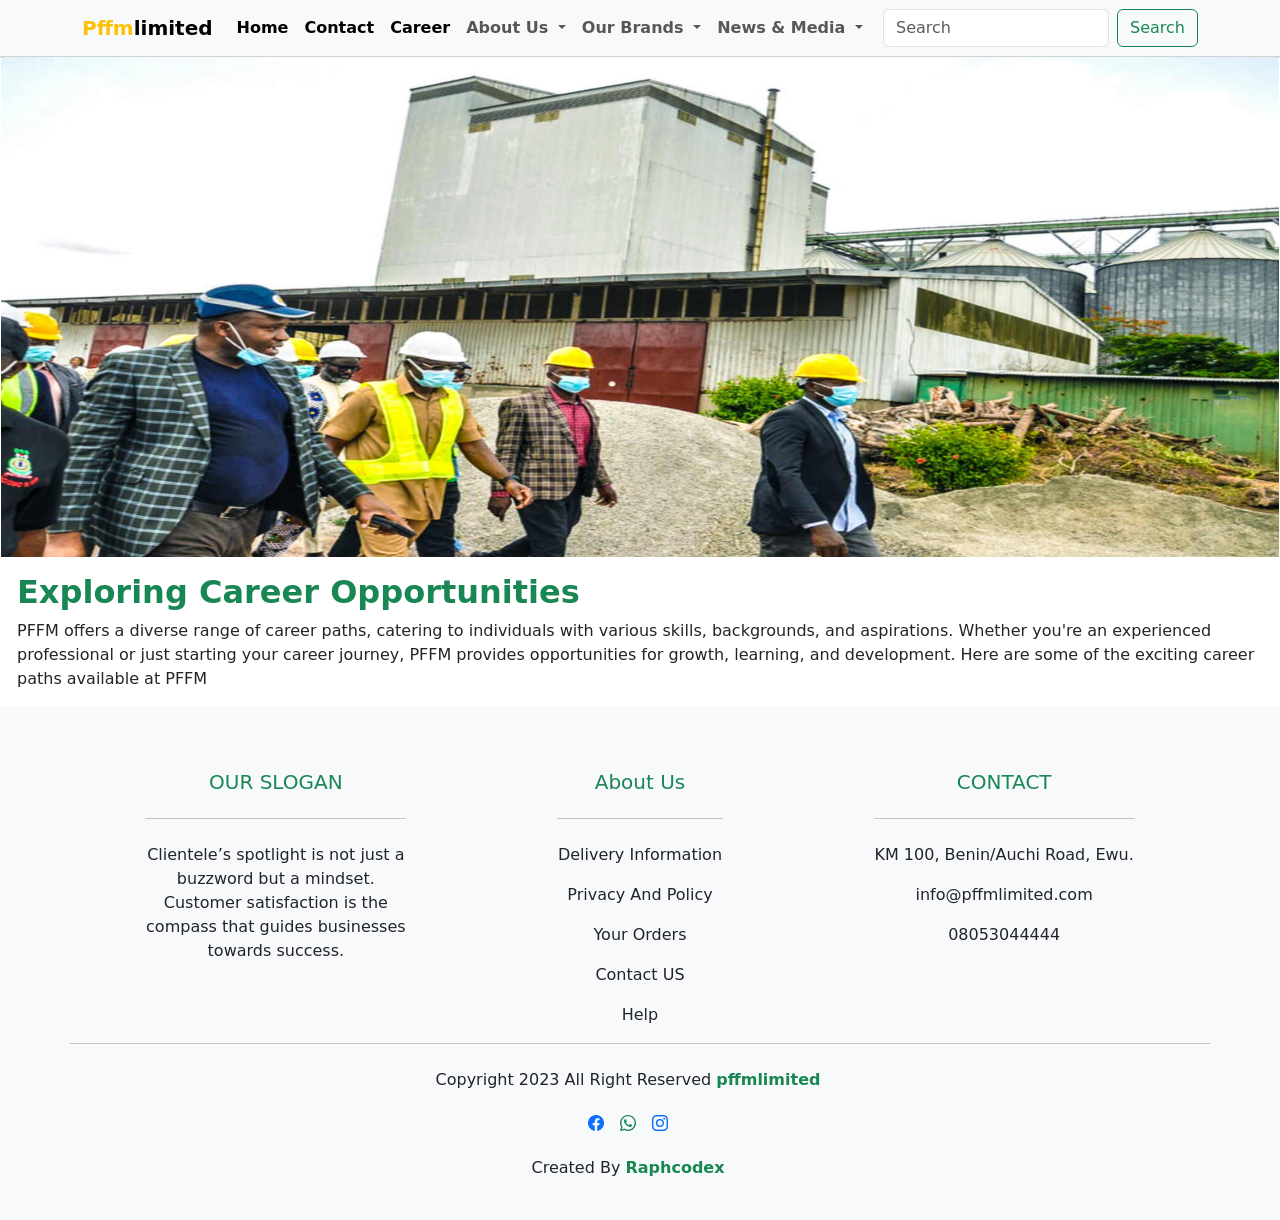
<file: career.html>
<!DOCTYPE html>
<html lang="en">
<head>
    <meta charset="UTF-8">
    <meta name="viewport" content="width=device-width, initial-scale=1.0">
    <meta name="Pfflimited" content="index, follow">
    <title>pffmlimited</title>

    <link rel="stylesheet" href="https://cdn.jsdelivr.net/npm/bootstrap-icons@1.10.5/font/bootstrap-icons.css">

    <link href="https://cdn.jsdelivr.net/npm/bootstrap@5.3.1/dist/css/bootstrap.min.css" rel="stylesheet" >
    <link rel="shortcut icon" href="images/PFFM PNG FILE.png">


    <link rel="stylesheet" href="style.css">
</head>
<body>

  <div id="overlay"></div>

   <!-- Cookie Consent Modal -->
   <div id="cookieConsentModal" class="modal fade" tabindex="-1">
    <div class="modal-dialog modal-dialog-centered">
      <div class="modal-content">
        <div class="modal-header">
          <h5 class="modal-title">Cookie Consent</h5>
          <button type="button" class="btn-close" data-bs-dismiss="modal" aria-label="Close"></button>
        </div>
        <div class="modal-body">
          By clicking “Accept All Cookies”, you agree to the storing of cookies on your device to enhance site navigation, analyse site usage, and assist in our marketing efforts.
        </div>
        <div class="modal-footer">
          <button type="button" class="btn btn-primary" id="acceptCookies">Accept All Cookies</button>
        </div>
      </div>
    </div>
  </div>


  <nav class="navbar navbar-expand-lg bg-body-tertiary" >
    <div class="container ">
      <a class="navbar-brand fw-bold fs-oswald" href="#"> <span class="text-warning">Pffm</span>limited</a>
      <button class="navbar-toggler" type="button" data-bs-toggle="collapse" data-bs-target="#navbarSupportedContent" aria-controls="navbarSupportedContent" aria-expanded="false" aria-label="Toggle navigation">
        <span class="navbar-toggler-icon"></span>
      </button>
      <div class="collapse navbar-collapse" id="navbarSupportedContent">
        <ul class="navbar-nav me-auto mb-2 mb-lg-0">
          <li class="nav-item">
            <a class="nav-link active fw-bold" aria-current="page" href="index.html">Home</a>
          </li>

          <li class="nav-item">
            <a class="nav-link active fw-bold" aria-current="page" href="contact.html">Contact</a>
          </li>

          <li class="nav-item">
            <a class="nav-link active fw-bold" aria-current="page" href="career.html">Career</a>
          </li>
        
          <li class="nav-item dropdown">
            <a class="nav-link dropdown-toggle fw-bold" href="#" role="button" data-bs-toggle="dropdown" aria-expanded="false">
            About Us
            </a>
            <ul class="dropdown-menu ">
              <li><a class="dropdown-item fw-bold" href="ov.html" >Our Vision And Mission</a></li>
            <!--  <li><a class="dropdown-item fw-bold" href="#" onclick="showComingSoon()">Our Values</a></li> -->

              <!--<li><a class="dropdown-item fw-bold" href="#" onclick="showComingSoon()">Leadership Team</a></li>-->

         
             
           
            </ul>
          </li>

          <li class="nav-item dropdown">
            <a class="nav-link dropdown-toggle fw-bold" href="#" role="button" data-bs-toggle="dropdown" aria-expanded="false">
            Our Brands
            </a>
            <ul class="dropdown-menu ">
              <li><a class="dropdown-item fw-bold" href="guineafeed.html">Guinea Feed</a></li>
              <li><a class="dropdown-item fw-bold" href="guineagold.html">Guinea Gold</a></li>
             
           <!--   <li><a class="dropdown-item fw-bold" href="#" onclick="showComingSoon()">Aqua Feed</a></li> -->
            </ul>
          </li>
         
          <li class="nav-item dropdown">
            <a class="nav-link dropdown-toggle fw-bold" href="#" role="button" data-bs-toggle="dropdown" aria-expanded="false">
            News & Media
            </a>
            <ul class="dropdown-menu">
              <li><a class="dropdown-item fw-bold" href="latestnews.html">Latest News</a></li>
             <!-- <li><a class="dropdown-item fw-bold" href="#">Event Gallery</a></li>-->
             
             
            </ul>
          </li>
         
         
        </ul>
         <!--Another
        <form class="d-flex" role="search">
          <input class="form-control me-2" type="search" placeholder="Search" aria-label="Search">
          <button class="btn btn-outline-success" type="submit">Search</button>
        </form>
          form-->

         <form class="d-flex" role="search" method="GET" action="search.php">
          <input class="form-control me-2" type="search" name="query" placeholder="Search" aria-label="Search">
          <button class="btn btn-outline-success" type="submit">Search</button>
      </form>
      


      </div>
    </div>
  </nav>


      <!--slideshow-->

     

    <section id="about" class="about section-padding">
        <div class="fluid" style="height: 650px;">
            <div class="card mb-3" style="height: 00px;">
                <img src="images/lm/jpeg-optimizer_NEW FEED 18.jpg" class="card-img-top " alt="..." style="height: 500px;">
                <div class="card-body">
                    <h2 class="card-title text-success fw-bold fs-oswald">Exploring Career Opportunities</h2>
                    <p class="card-text">PFFM offers a diverse range of career paths, catering to individuals with various skills, backgrounds, and aspirations. Whether you're an experienced professional or just starting your career journey, PFFM provides opportunities for growth, learning, and development. Here are some of the exciting career paths available at PFFM</p>
                  
                  </div>
              </div>
         
        </div>
      
       
      </section>


    





<!--services section-->






<footer class="bg-light text-dark pt-5 pb-4">
  <div class="container text-center text-md-left">


    <div class="row text-center text-md-left">

      <div class="col-md-3 col-lg-3 col-xl-3 mx-auto mt-3">
        <h5 class="text-uppercase mb-4 font-weight-bold text-success">Our Slogan</h5>
        <hr class="mb-4">
        <p>Clientele’s spotlight is not just a buzzword but a mindset. Customer satisfaction is the compass that guides businesses towards success.</p>

      </div>

      <div class="col-md-2 col-lg-2 col-xl-2 mx-auto mt-3">
        <h5 class="text-capitalize mb-4 font-weight-bold text-success">About Us</h5>
        <hr class="mb-4">
        <p>
          <a href="#" class="text-dark" style="text-decoration: none;">Delivery Information</a>
        </p>

        <p>
          <a href="#" class="text-dark" style="text-decoration: none;">Privacy And Policy</a>
        </p>

        <p>
          <a href="#" class="text-dark" style="text-decoration: none;">Your Orders</a>
        </p>

        <p>
          <a href="contact.html" class="text-dark" style="text-decoration: none;">Contact US</a>
        </p>

        <p>
          <a href="#" class="text-dark" style="text-decoration: none;">Help</a>
        </p>

      </div>

     

      <div class="col-md-4 col-lg-3 col-xl-3 mx-auto mt-3">
        <h5 class="text-uppercase mb-4 font-weight-bold text-success">Contact</h5>
        <hr class="mb-4">
        <p>
         <li class="fas fa-home mr-3" style="list-style: none;"></li> KM 100, Benin/Auchi Road, Ewu.
        </p>

        <p>
          <li class="fas fa-envelope mr-3" style="list-style: none;" ></li>info@pffmlimited.com
         </p>

         <p>
          <li class="fas fa-phone mr-3" style="list-style: none;"></li>08053044444
         </p>

        


        
      </div>

      <hr class="mb-4">
      <div class="row d-flex justify-content-center">
        <div>
          <p>
            Copyright 2023 All Right Reserved
            <a href="#" style="text-decoration:none;"><strong class="text-success">pffmlimited</strong></a>
          </p>

        </div>

      </div>


<div class="row d-flex ">
<div class="text-center">
  <ul class="list-unstyled list-inline d-flex justify-content-center p-1">
  



    <li class="list-inliine-item">

      <a href="https://www.facebook.com/profile.php?id=100095666581663" class="bi bi-facebook text-primary text-center p-2">
      
        </a>

        
      </li>


    

      
            

                    <li class="list-inliine-item">
                      <a href="https://wa.me/message/S4Q6T5JJH7W2P1" class="text-success p-2 bi bi-whatsapp"></a>
                            </li>



                            <li class="list-inliine-item">
                              <a href="https://instagram.com/primefeedflourmill?utm_source=qr&igshid=MzNlNGNkZWQ4Mg%3D%3D" class="text bi bi-instagram p-2 bg-gradient"    style="background: linear-gradient(to bottom, #833ab4, #fd1d1d, #fcb045); height: 100px;" ></a>
                                    </li>


     </ul>
</div>
<p>Created By <a href="https://wa.me/2347036953424" style="text-decoration: none;" class="fs-7 fw-bold fs-oswald text-success">Raphcodex</a> </strong></p>
</div>
      

    </div>

  </div>

</footer>

    























    <script src="https://cdn.jsdelivr.net/npm/bootstrap@5.3.1/dist/js/bootstrap.bundle.min.js" ></script>
    <script src="https://code.jquery.com/jquery-3.5.1.slim.min.js"></script>
    <script src="https://cdn.jsdelivr.net/npm/@popperjs/core@2.5.3/dist/umd/popper.min.js"></script>
    <script src="https://maxcdn.bootstrapcdn.com/bootstrap/4.5.2/js/bootstrap.min.js"></script>
    <script src="script.js"></script>
  
    
    

</body>
</html>
</file>
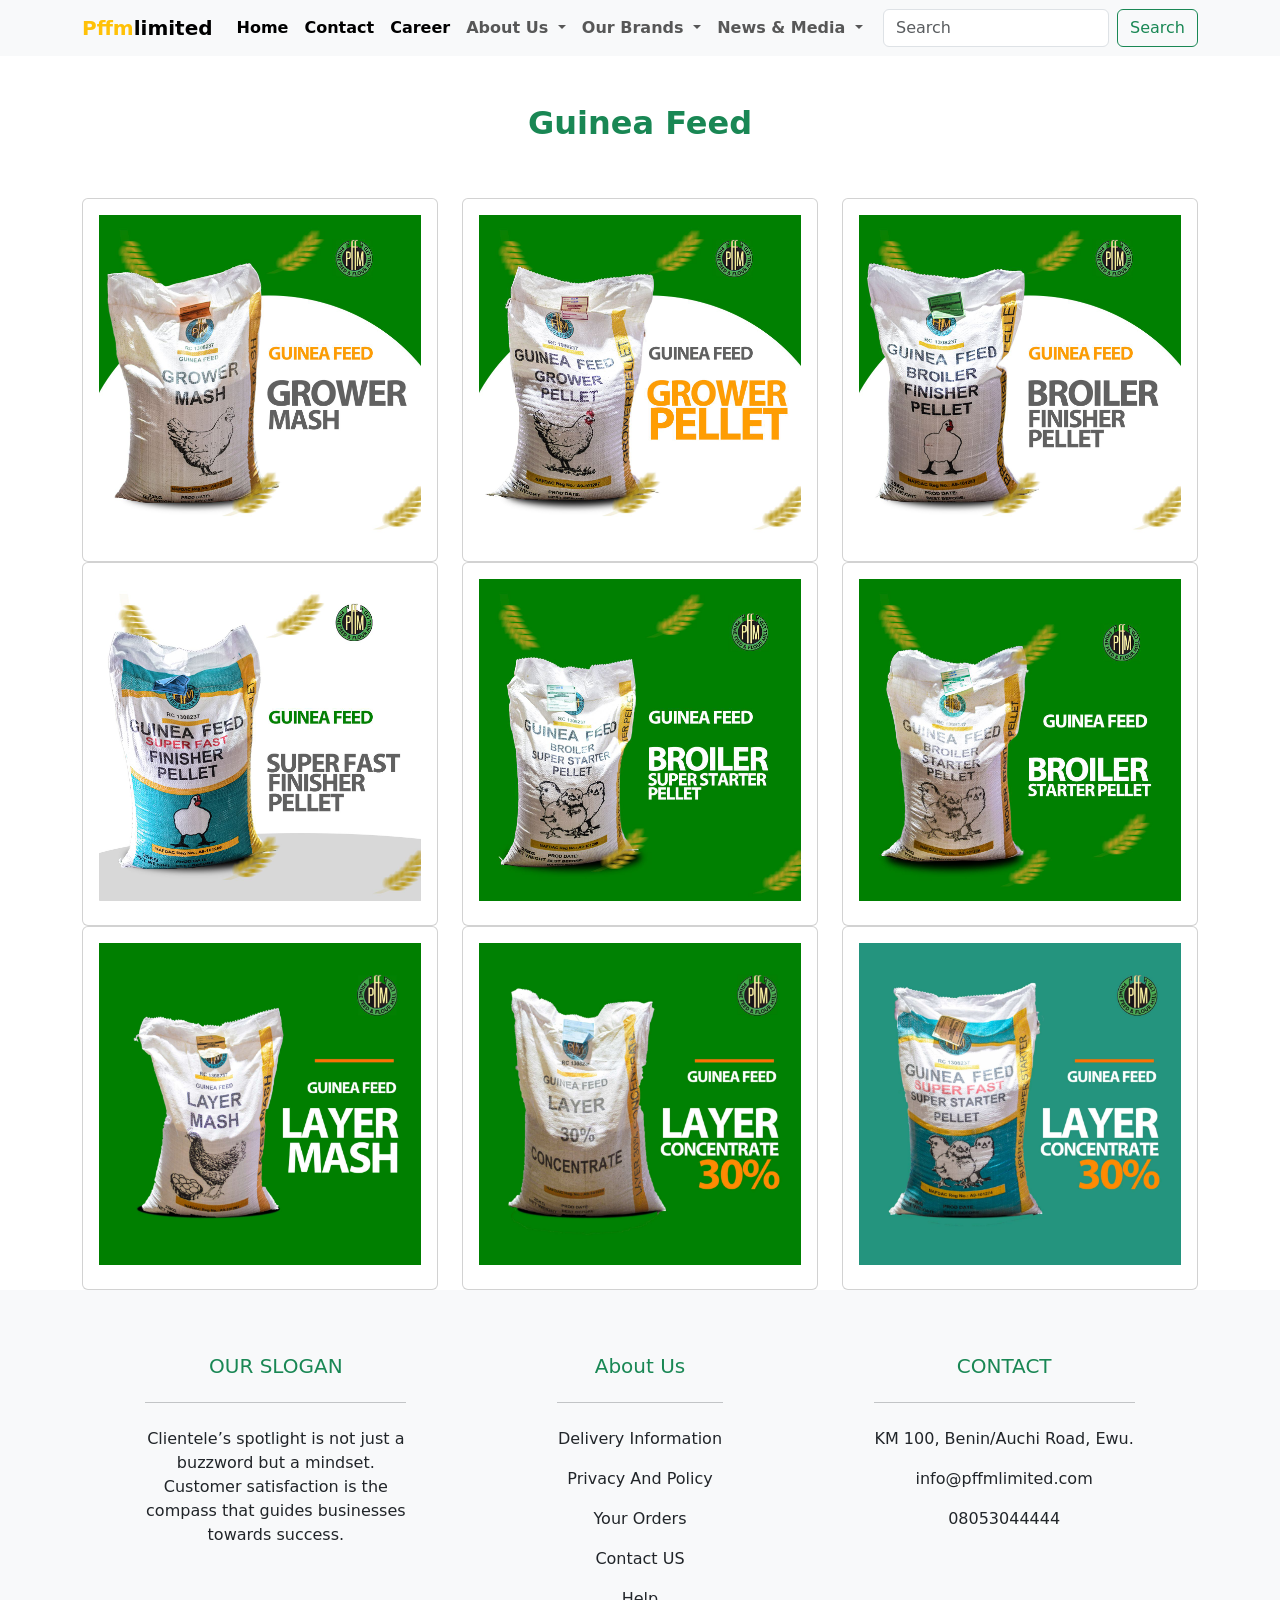
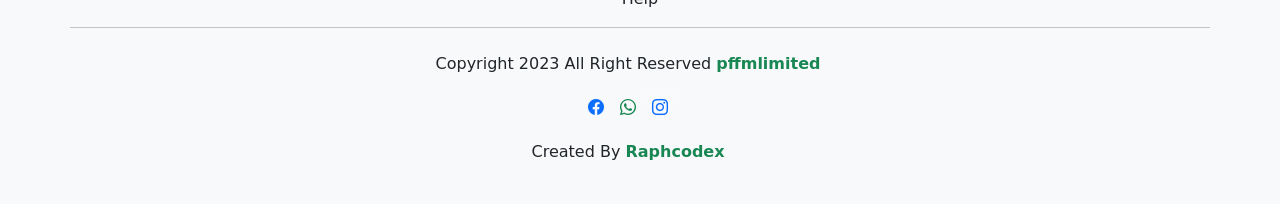
<file: guineafeed.html>
<!DOCTYPE html>
<html lang="en">
<head>
    <meta charset="UTF-8">
    <meta name="viewport" content="width=device-width, initial-scale=1.0">
    <title>pffmlimited</title>

    <link rel="stylesheet" href="https://cdn.jsdelivr.net/npm/bootstrap-icons@1.10.5/font/bootstrap-icons.css">
    <meta name="GUINEA FEED" content="index, follow">
    <link href="https://cdn.jsdelivr.net/npm/bootstrap@5.3.1/dist/css/bootstrap.min.css" rel="stylesheet" >

    <link rel="stylesheet" href="style.css">
    <link rel="shortcut icon" href="images/PFFM PNG FILE.png">
</head>
<body>

  <nav class="navbar navbar-expand-lg bg-body-tertiary" >
    <div class="container ">
      <a class="navbar-brand fw-bold fs-oswald" href="#"> <span class="text-warning">Pffm</span>limited</a>
      <button class="navbar-toggler" type="button" data-bs-toggle="collapse" data-bs-target="#navbarSupportedContent" aria-controls="navbarSupportedContent" aria-expanded="false" aria-label="Toggle navigation">
        <span class="navbar-toggler-icon"></span>
      </button>
      <div class="collapse navbar-collapse" id="navbarSupportedContent">
        <ul class="navbar-nav me-auto mb-2 mb-lg-0">
          <li class="nav-item">
            <a class="nav-link active fw-bold" aria-current="page" href="index.html">Home</a>
          </li>

          <li class="nav-item">
            <a class="nav-link active fw-bold" aria-current="page" href="contact.html">Contact</a>
          </li>

          <li class="nav-item">
            <a class="nav-link active fw-bold" aria-current="page" href="career.html">Career</a>
          </li>
        
          <li class="nav-item dropdown">
            <a class="nav-link dropdown-toggle fw-bold" href="#" role="button" data-bs-toggle="dropdown" aria-expanded="false">
            About Us
            </a>
            <ul class="dropdown-menu ">
              <li><a class="dropdown-item fw-bold" href="ov.html" >Our Vision And Mission</a></li>
            <!--  <li><a class="dropdown-item fw-bold" href="#" onclick="showComingSoon()">Our Values</a></li> -->

              <!--<li><a class="dropdown-item fw-bold" href="#" onclick="showComingSoon()">Leadership Team</a></li>-->

         
             
           
            </ul>
          </li>

          <li class="nav-item dropdown">
            <a class="nav-link dropdown-toggle fw-bold" href="#" role="button" data-bs-toggle="dropdown" aria-expanded="false">
            Our Brands
            </a>
            <ul class="dropdown-menu ">
              <li><a class="dropdown-item fw-bold" href="guineafeed.html">Guinea Feed</a></li>
              <li><a class="dropdown-item fw-bold" href="guineagold.html">Guinea Gold</a></li>
             
           <!--   <li><a class="dropdown-item fw-bold" href="#" onclick="showComingSoon()">Aqua Feed</a></li> -->
            </ul>
          </li>
         
          <li class="nav-item dropdown">
            <a class="nav-link dropdown-toggle fw-bold" href="#" role="button" data-bs-toggle="dropdown" aria-expanded="false">
            News & Media
            </a>
            <ul class="dropdown-menu">
              <li><a class="dropdown-item fw-bold" href="latestnews.html">Latest News</a></li>
             <!-- <li><a class="dropdown-item fw-bold" href="#">Event Gallery</a></li>-->
             
             
            </ul>
          </li>
         
         
        </ul>
         <!--Another
        <form class="d-flex" role="search">
          <input class="form-control me-2" type="search" placeholder="Search" aria-label="Search">
          <button class="btn btn-outline-success" type="submit">Search</button>
        </form>
          form-->

         <form class="d-flex" role="search" method="GET" action="search.php">
          <input class="form-control me-2" type="search" name="query" placeholder="Search" aria-label="Search">
          <button class="btn btn-outline-success" type="submit">Search</button>
      </form>
      


      </div>
    </div>
  </nav>

      <section id="brandss" class="brandss section-padding">
        <div class="container">
          <div class="row">
            <div class="col-nd-12">
                <div class="section-header text-center pb-5 mt-5">
                    <h2 class="text-success fw-bold fs-oswald">Guinea Feed</h2>
                  
                </div>
            </div>
        </div>
    
        <div class="row">
          <div class="col-12 col-nd-12 col-lg-4">
            <div class="card  text-center bg-white pb-2">
                <div class="card-body text-dark">
                   <div class="img-area nb-4">
                  <img src="images/pffm/TEMPLATES/GUINEA FEED/jpeg-optimizer_web 2.1.jpg" alt="" class="img-fluid">
                   </div>
                </div>
            </div>
          </div>
          
  
          <div class="col-12 col-nd-12 col-lg-4">
            <div class="card  text-center bg-white pb-2">
                <div class="card-body text-dark">
                   <div class="img-area nb-4">
                  <img src="images/pffm/TEMPLATES/GUINEA FEED/jpeg-optimizer_web 2.0.jpg" alt="" class="img-fluid">
                   </div>
                </div>
            </div>
          </div>
  
          <div class="col-12 col-nd-12 col-lg-4">
            <div class="card  text-center bg-white pb-2">
                <div class="card-body text-dark">
                   <div class="img-area nb-4">
                  <img src="images/pffm/TEMPLATES/GUINEA FEED/jpeg-optimizer_web 2.2.jpg" alt="" class="img-fluid">
                   </div>
                </div>
            </div>
          </div>

          <div class="col-12 col-nd-12 col-lg-4">
            <div class="card  text-center bg-white pb-2">
                <div class="card-body text-dark">
                   <div class="img-area nb-4">
                  <img src="images/pffm/TEMPLATES/GUINEA FEED/jpeg-optimizer_web 2.4.jpg" alt="" class="img-fluid">
                   </div>
                </div>
            </div>
          </div>

          <div class="col-12 col-nd-12 col-lg-4">
            <div class="card  text-center bg-white pb-2">
                <div class="card-body text-dark">
                   <div class="img-area nb-4">
                  <img src="images/pffm/TEMPLATES/GUINEA FEED/jpeg-optimizer_web 2.5.jpg" alt="" class="img-fluid">
                   </div>
                </div>
            </div>
          </div>

          <div class="col-12 col-nd-12 col-lg-4">
            <div class="card  text-center bg-white pb-2">
                <div class="card-body text-dark">
                   <div class="img-area nb-4">
                  <img src="images/pffm/TEMPLATES/GUINEA FEED/jpeg-optimizer_web 2.7.jpg" alt="" class="img-fluid">
                   </div>
                </div>
            </div>
          </div>

          <div class="col-12 col-nd-12 col-lg-4">
            <div class="card  text-center bg-white pb-2">
                <div class="card-body text-dark">
                   <div class="img-area nb-4">
                  <img src="images/pffm/TEMPLATES/GUINEA FEED/jpeg-optimizer_PFFM DOC 12.jpg" alt="" class="img-fluid">
                   </div>
                </div>
            </div>
          </div>

          <div class="col-12 col-nd-12 col-lg-4">
            <div class="card  text-center bg-white pb-2">
                <div class="card-body text-dark">
                   <div class="img-area nb-4">
                  <img src="images/pffm/TEMPLATES/GUINEA FEED/jpeg-optimizer_PFFM DOC 13.jpg " alt="" class="img-fluid">
                   </div>
                </div>
            </div>
          </div>


          <div class="col-12 col-nd-12 col-lg-4">
            <div class="card  text-center bg-white pb-2">
                <div class="card-body text-dark">
                   <div class="img-area nb-4">
                  <img src="images/pffm/TEMPLATES/GUINEA FEED/jpeg-optimizer_PFFM DOC 14.jpg" alt="" class="img-fluid">
                   </div>
                </div>
            </div>
          </div>






        </div>
  
        
        </div>
      </section>


    
    
      <footer class="bg-light text-dark pt-5 pb-4">
        <div class="container text-center text-md-left">
    
    
          <div class="row text-center text-md-left">
    
            <div class="col-md-3 col-lg-3 col-xl-3 mx-auto mt-3">
              <h5 class="text-uppercase mb-4 font-weight-bold text-success">Our Slogan</h5>
              <hr class="mb-4">
              <p>Clientele’s spotlight is not just a buzzword but a mindset. Customer satisfaction is the compass that guides businesses towards success.</p>
    
            </div>
    
            <div class="col-md-2 col-lg-2 col-xl-2 mx-auto mt-3">
              <h5 class="text-capitalize mb-4 font-weight-bold text-success">About Us</h5>
              <hr class="mb-4">
              <p>
                <a href="#" class="text-dark" style="text-decoration: none;">Delivery Information</a>
              </p>
    
              <p>
                <a href="#" class="text-dark" style="text-decoration: none;">Privacy And Policy</a>
              </p>
    
              <p>
                <a href="#" class="text-dark" style="text-decoration: none;">Your Orders</a>
              </p>
    
              <p>
                <a href="contact.html" class="text-dark" style="text-decoration: none;">Contact US</a>
              </p>
    
              <p>
                <a href="#" class="text-dark" style="text-decoration: none;">Help</a>
              </p>
    
            </div>
    
           
    
            <div class="col-md-4 col-lg-3 col-xl-3 mx-auto mt-3">
              <h5 class="text-uppercase mb-4 font-weight-bold text-success">Contact</h5>
              <hr class="mb-4">
              <p>
               <li class="fas fa-home mr-3" style="list-style: none;"></li> KM 100, Benin/Auchi Road, Ewu.
              </p>
    
              <p>
                <li class="fas fa-envelope mr-3" style="list-style: none;" ></li>info@pffmlimited.com
               </p>
    
               <p>
                <li class="fas fa-phone mr-3" style="list-style: none;"></li>08053044444
               </p>
     
              
     
    
              
            </div>
    
            <hr class="mb-4">
            <div class="row d-flex justify-content-center">
              <div>
                <p>
                  Copyright 2023 All Right Reserved
                  <a href="#" style="text-decoration:none;"><strong class="text-success">pffmlimited</strong></a>
                </p>
    
              </div>
    
            </div>
    
    
    <div class="row d-flex ">
      <div class="text-center">
        <ul class="list-unstyled list-inline d-flex justify-content-center p-1">
        
    
    
    
          <li class="list-inliine-item">
    
            <a href="https://www.facebook.com/profile.php?id=100095666581663" class="bi bi-facebook text-primary text-center p-2">
            
              </a>
    
              
            </li>
    
    
          
    
            
                  
    
                          <li class="list-inliine-item">
                            <a href="https://wa.me/message/S4Q6T5JJH7W2P1" class="text-success p-2 bi bi-whatsapp"></a>
                                  </li>
    
    
    
                                  <li class="list-inliine-item">
                                    <a href="https://instagram.com/primefeedflourmill?utm_source=qr&igshid=MzNlNGNkZWQ4Mg%3D%3D" class="text bi bi-instagram p-2 bg-gradient"    style="background: linear-gradient(to bottom, #833ab4, #fd1d1d, #fcb045); height: 100px;" ></a>
                                          </li>
    
    
           </ul>
      </div>
      <p>Created By <a href="https://wa.me/2347036953424" style="text-decoration: none;" class="fs-7 fw-bold fs-oswald text-success">Raphcodex</a> </strong></p>
    </div>
            
    
          </div>
    
        </div>
    
      </footer>
    

     



  
    
    <script src="https://cdn.jsdelivr.net/npm/bootstrap@5.3.1/dist/js/bootstrap.bundle.min.js" ></script>
</body>
</html>
</file>
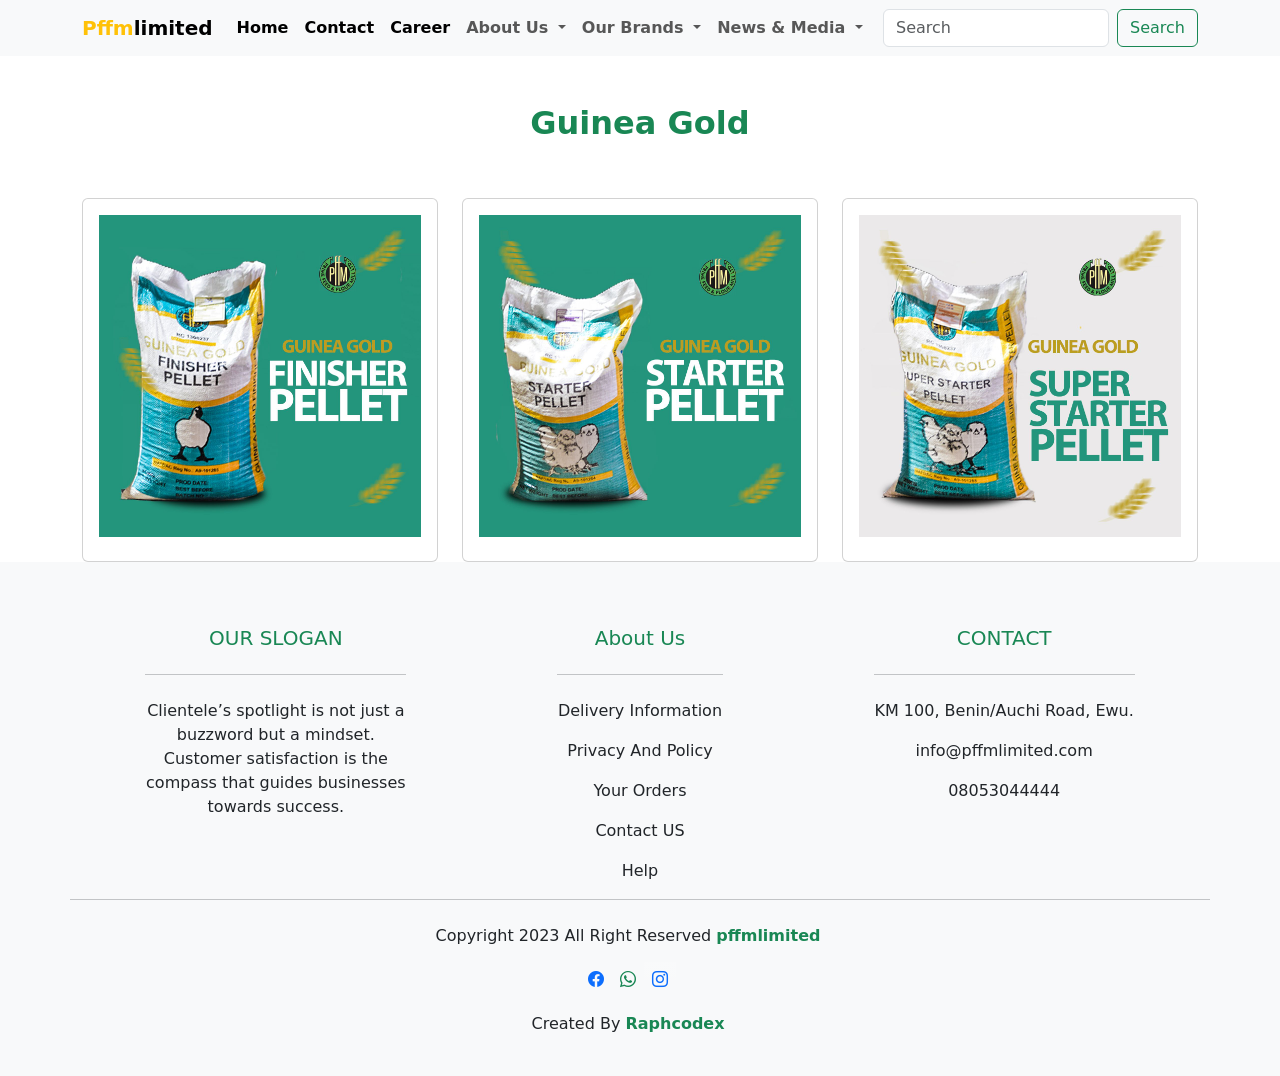
<file: guineagold.html>
<!DOCTYPE html>
<html lang="en">
<head>
    <meta charset="UTF-8">
    <meta name="viewport" content="width=device-width, initial-scale=1.0">
    <title>pffmlimited</title>
    <link rel="stylesheet" href="https://cdn.jsdelivr.net/npm/bootstrap-icons@1.10.5/font/bootstrap-icons.css">
    <meta name="GUINEAGOLD FEED content="index, follow">
    <link href="https://cdn.jsdelivr.net/npm/bootstrap@5.3.1/dist/css/bootstrap.min.css" rel="stylesheet" >

    <link rel="stylesheet" href="style.css">
    <link rel="shortcut icon" href="images/PFFM PNG FILE.png">
</head>
<body>

  <nav class="navbar navbar-expand-lg bg-body-tertiary" >
    <div class="container ">
      <a class="navbar-brand fw-bold fs-oswald" href="#"> <span class="text-warning">Pffm</span>limited</a>
      <button class="navbar-toggler" type="button" data-bs-toggle="collapse" data-bs-target="#navbarSupportedContent" aria-controls="navbarSupportedContent" aria-expanded="false" aria-label="Toggle navigation">
        <span class="navbar-toggler-icon"></span>
      </button>
      <div class="collapse navbar-collapse" id="navbarSupportedContent">
        <ul class="navbar-nav me-auto mb-2 mb-lg-0">
          <li class="nav-item">
            <a class="nav-link active fw-bold" aria-current="page" href="index.html">Home</a>
          </li>

          <li class="nav-item">
            <a class="nav-link active fw-bold" aria-current="page" href="contact.html">Contact</a>
          </li>

          <li class="nav-item">
            <a class="nav-link active fw-bold" aria-current="page" href="career.html">Career</a>
          </li>
        
          <li class="nav-item dropdown">
            <a class="nav-link dropdown-toggle fw-bold" href="#" role="button" data-bs-toggle="dropdown" aria-expanded="false">
            About Us
            </a>
            <ul class="dropdown-menu ">
              <li><a class="dropdown-item fw-bold" href="ov.html" >Our Vision And Mission</a></li>
            <!--  <li><a class="dropdown-item fw-bold" href="#" onclick="showComingSoon()">Our Values</a></li> -->

              <!--<li><a class="dropdown-item fw-bold" href="#" onclick="showComingSoon()">Leadership Team</a></li>-->

         
             
           
            </ul>
          </li>

          <li class="nav-item dropdown">
            <a class="nav-link dropdown-toggle fw-bold" href="#" role="button" data-bs-toggle="dropdown" aria-expanded="false">
            Our Brands
            </a>
            <ul class="dropdown-menu ">
              <li><a class="dropdown-item fw-bold" href="guineafeed.html">Guinea Feed</a></li>
              <li><a class="dropdown-item fw-bold" href="guineagold.html">Guinea Gold</a></li>
             
           <!--   <li><a class="dropdown-item fw-bold" href="#" onclick="showComingSoon()">Aqua Feed</a></li> -->
            </ul>
          </li>
         
          <li class="nav-item dropdown">
            <a class="nav-link dropdown-toggle fw-bold" href="#" role="button" data-bs-toggle="dropdown" aria-expanded="false">
            News & Media
            </a>
            <ul class="dropdown-menu">
              <li><a class="dropdown-item fw-bold" href="latestnews.html">Latest News</a></li>
             <!-- <li><a class="dropdown-item fw-bold" href="#">Event Gallery</a></li>-->
             
             
            </ul>
          </li>
         
         
        </ul>
         <!--Another
        <form class="d-flex" role="search">
          <input class="form-control me-2" type="search" placeholder="Search" aria-label="Search">
          <button class="btn btn-outline-success" type="submit">Search</button>
        </form>
          form-->

         <form class="d-flex" role="search" method="GET" action="search.php">
          <input class="form-control me-2" type="search" name="query" placeholder="Search" aria-label="Search">
          <button class="btn btn-outline-success" type="submit">Search</button>
      </form>
      


      </div>
    </div>
  </nav>

      <section id="brandss" class="brandss section-padding">
        <div class="container">
          <div class="row">
            <div class="col-nd-12">
                <div class="section-header text-center pb-5 mt-5">
                    <h2 class="text-success fw-bold ">Guinea Gold</h2>
                  
                </div>
            </div>
        </div>
    
        <div class="row">
          <div class="col-12 col-nd-12 col-lg-4">
            <div class="card  text-center bg-white pb-2">
                <div class="card-body text-dark">
                   <div class="img-area nb-4">
                  <img src="images/pffm/TEMPLATES/GUINEA GOLD/jpeg-optimizer_web 1.0.jpg" alt="" class="img-fluid">
                   </div>
                </div>
            </div>
          </div>
  
          <div class="col-12 col-nd-12 col-lg-4">
            <div class="card  text-center bg-white pb-2">
                <div class="card-body text-dark">
                   <div class="img-area nb-4">
                  <img src="images/pffm/TEMPLATES/GUINEA GOLD/jpeg-optimizer_web 1.1.jpg" alt="" class="img-fluid">
                   </div>
                </div>
            </div>
          </div>
  
          <div class="col-12 col-nd-12 col-lg-4">
            <div class="card  text-center bg-white pb-2">
                <div class="card-body text-dark">
                   <div class="img-area nb-4">
                  <img src="images/pffm/TEMPLATES/GUINEA GOLD/jpeg-optimizer_web 1.2.jpg" alt="" class="img-fluid">
                   </div>
                </div>
            </div>
          </div>
        </div>
  
        
        </div>
      </section>

      
    
    
      <footer class="bg-light text-dark pt-5 pb-4">
        <div class="container text-center text-md-left">
    
    
          <div class="row text-center text-md-left">
    
            <div class="col-md-3 col-lg-3 col-xl-3 mx-auto mt-3">
              <h5 class="text-uppercase mb-4 font-weight-bold text-success">Our Slogan</h5>
              <hr class="mb-4">
              <p>Clientele’s spotlight is not just a buzzword but a mindset. Customer satisfaction is the compass that guides businesses towards success.</p>
    
            </div>
    
            <div class="col-md-2 col-lg-2 col-xl-2 mx-auto mt-3">
              <h5 class="text-capitalize mb-4 font-weight-bold text-success">About Us</h5>
              <hr class="mb-4">
              <p>
                <a href="#" class="text-dark" style="text-decoration: none;">Delivery Information</a>
              </p>
    
              <p>
                <a href="#" class="text-dark" style="text-decoration: none;">Privacy And Policy</a>
              </p>
    
              <p>
                <a href="#" class="text-dark" style="text-decoration: none;">Your Orders</a>
              </p>
    
              <p>
                <a href="contact.html" class="text-dark" style="text-decoration: none;">Contact US</a>
              </p>
    
              <p>
                <a href="#" class="text-dark" style="text-decoration: none;">Help</a>
              </p>
    
            </div>
    
           
    
            <div class="col-md-4 col-lg-3 col-xl-3 mx-auto mt-3">
              <h5 class="text-uppercase mb-4 font-weight-bold text-success">Contact</h5>
              <hr class="mb-4">
              <p>
               <li class="fas fa-home mr-3" style="list-style: none;"></li> KM 100, Benin/Auchi Road, Ewu.
              </p>
    
              <p>
                <li class="fas fa-envelope mr-3" style="list-style: none;" ></li>info@pffmlimited.com
               </p>
    
               <p>
                <li class="fas fa-phone mr-3" style="list-style: none;"></li>08053044444
               </p>
     
              
     
    
              
            </div>
    
            <hr class="mb-4">
            <div class="row d-flex justify-content-center">
              <div>
                <p>
                  Copyright 2023 All Right Reserved
                  <a href="#" style="text-decoration:none;"><strong class="text-success">pffmlimited</strong></a>
                </p>
    
              </div>
    
            </div>
    
    
    <div class="row d-flex ">
      <div class="text-center">
        <ul class="list-unstyled list-inline d-flex justify-content-center p-1">
        
    
    
    
          <li class="list-inliine-item">
    
            <a href="https://www.facebook.com/profile.php?id=100095666581663" class="bi bi-facebook text-primary text-center p-2">
            
              </a>
    
              
            </li>
    
    
          
    
            
                  
    
                          <li class="list-inliine-item">
                            <a href="https://wa.me/message/S4Q6T5JJH7W2P1" class="text-success p-2 bi bi-whatsapp"></a>
                                  </li>
    
    
    
                                  <li class="list-inliine-item">
                                    <a href="https://instagram.com/primefeedflourmill?utm_source=qr&igshid=MzNlNGNkZWQ4Mg%3D%3D" class="text bi bi-instagram p-2 bg-gradient"    style="background: linear-gradient(to bottom, #833ab4, #fd1d1d, #fcb045); height: 100px;" ></a>
                                          </li>
    
    
           </ul>
      </div>
      <p>Created By <a href="https://wa.me/2347036953424" style="text-decoration: none;" class="fs-7 fw-bold fs-oswald text-success">Raphcodex</a> </strong></p>
    </div>
            
    
          </div>
    
        </div>
    
      </footer>
    


     
  




  
    
    <script src="https://cdn.jsdelivr.net/npm/bootstrap@5.3.1/dist/js/bootstrap.bundle.min.js" ></script>
</body>
</html>
</file>
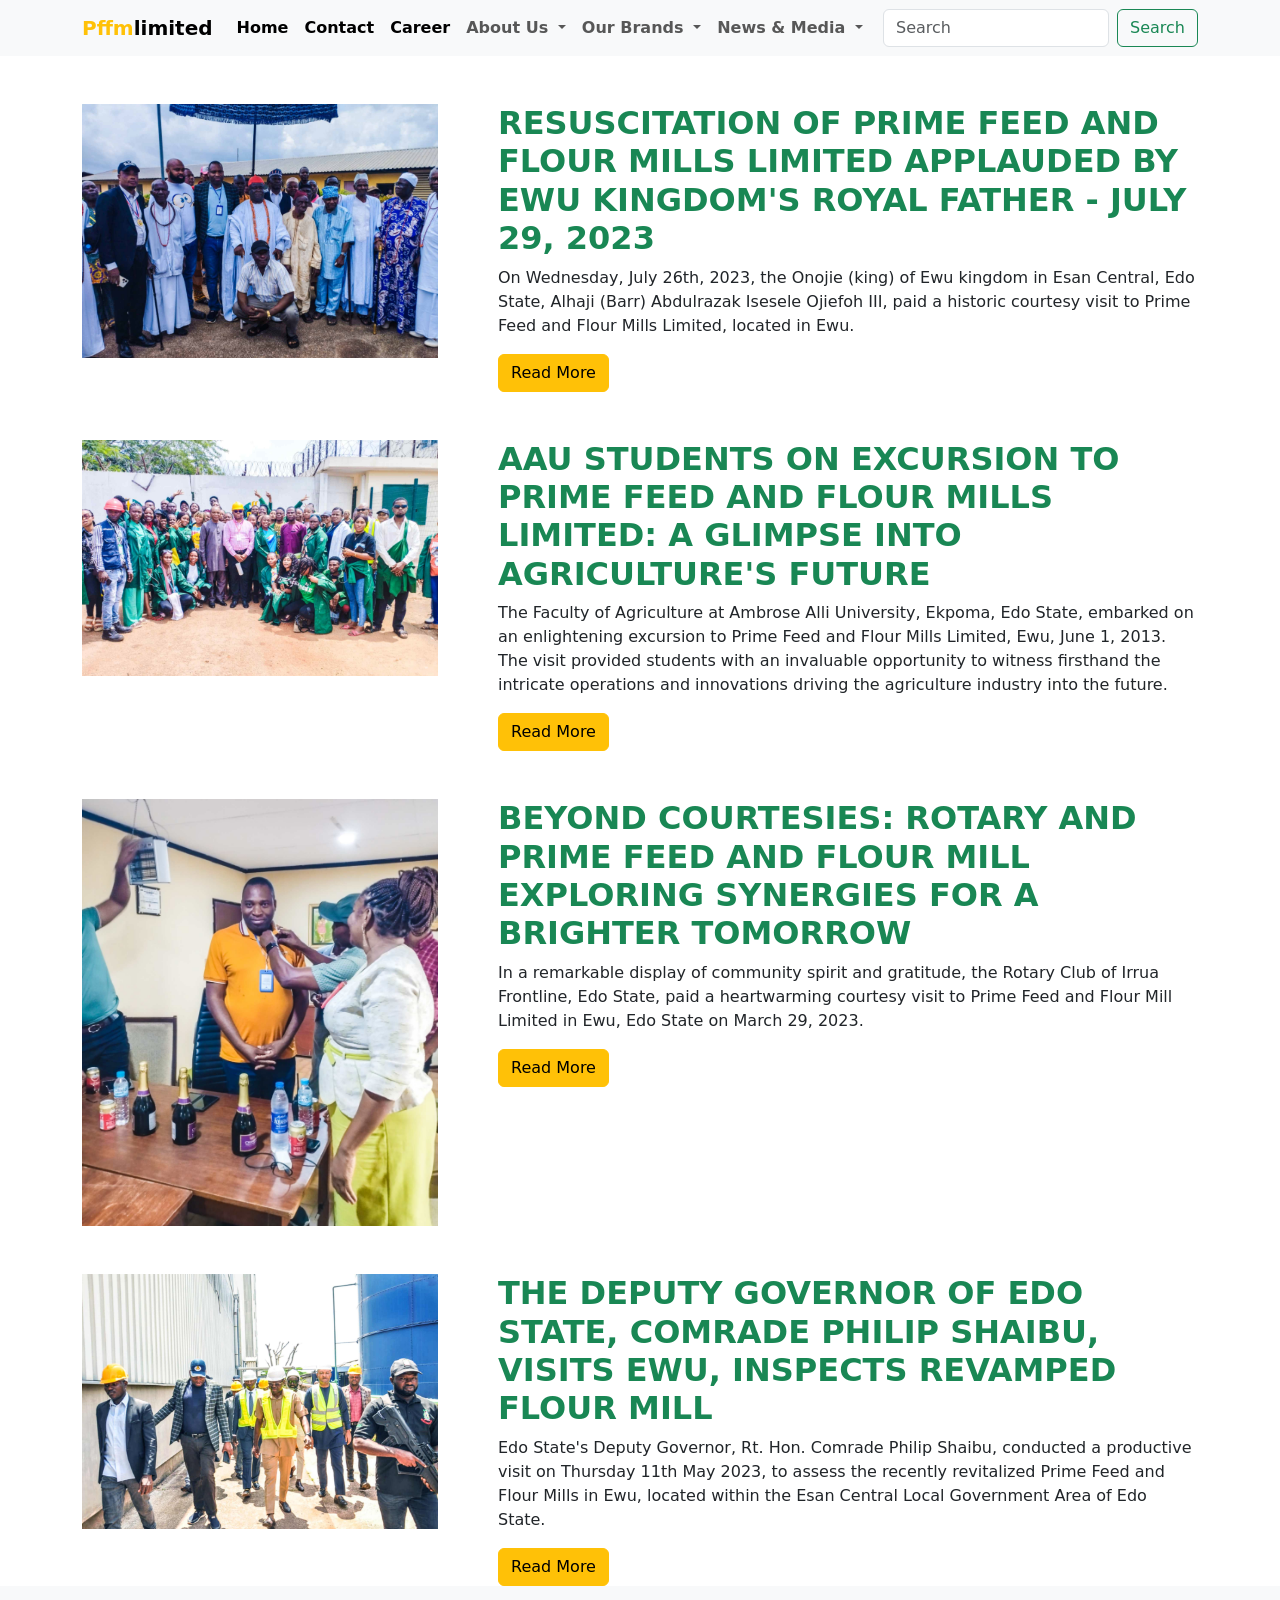
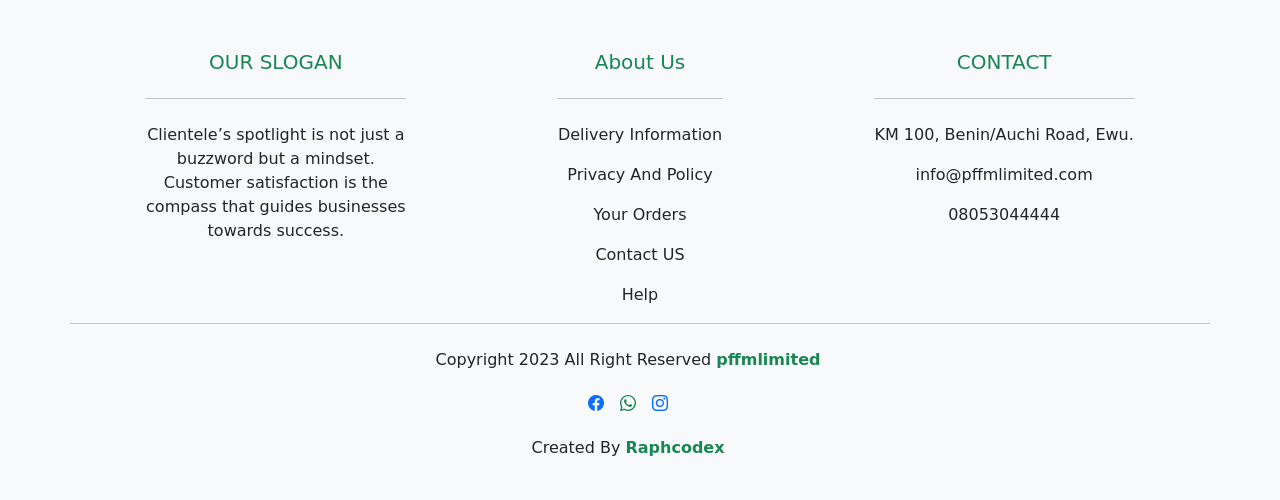
<file: latestnews.html>
<!DOCTYPE html>
<html lang="en">
<head>
    <meta charset="UTF-8">
    <meta name="viewport" content="width=device-width, initial-scale=1.0">
    <title>pffmlimited</title>
    <link rel="stylesheet" href="https://cdn.jsdelivr.net/npm/bootstrap-icons@1.10.5/font/bootstrap-icons.css">

    <link href="https://cdn.jsdelivr.net/npm/bootstrap@5.3.1/dist/css/bootstrap.min.css" rel="stylesheet" >

    <link rel="stylesheet" href="style.css">
    <link rel="shortcut icon" href="images/PFFM PNG FILE.png">
</head>
<body>

  <nav class="navbar navbar-expand-lg bg-body-tertiary" >
    <div class="container ">
      <a class="navbar-brand fw-bold fs-oswald" href="#"> <span class="text-warning">Pffm</span>limited</a>
      <button class="navbar-toggler" type="button" data-bs-toggle="collapse" data-bs-target="#navbarSupportedContent" aria-controls="navbarSupportedContent" aria-expanded="false" aria-label="Toggle navigation">
        <span class="navbar-toggler-icon"></span>
      </button>
      <div class="collapse navbar-collapse" id="navbarSupportedContent">
        <ul class="navbar-nav me-auto mb-2 mb-lg-0">
          <li class="nav-item">
            <a class="nav-link active fw-bold" aria-current="page" href="index.html">Home</a>
          </li>

          <li class="nav-item">
            <a class="nav-link active fw-bold" aria-current="page" href="contact.html">Contact</a>
          </li>

          <li class="nav-item">
            <a class="nav-link active fw-bold" aria-current="page" href="career.html">Career</a>
          </li>
        
          <li class="nav-item dropdown">
            <a class="nav-link dropdown-toggle fw-bold" href="#" role="button" data-bs-toggle="dropdown" aria-expanded="false">
            About Us
            </a>
            <ul class="dropdown-menu ">
              <li><a class="dropdown-item fw-bold" href="ov.html" >Our Vision And Mission</a></li>
            <!--  <li><a class="dropdown-item fw-bold" href="#" onclick="showComingSoon()">Our Values</a></li> -->

              <!--<li><a class="dropdown-item fw-bold" href="#" onclick="showComingSoon()">Leadership Team</a></li>-->

         
             
           
            </ul>
          </li>

          <li class="nav-item dropdown">
            <a class="nav-link dropdown-toggle fw-bold" href="#" role="button" data-bs-toggle="dropdown" aria-expanded="false">
            Our Brands
            </a>
            <ul class="dropdown-menu ">
              <li><a class="dropdown-item fw-bold" href="guineafeed.html">Guinea Feed</a></li>
              <li><a class="dropdown-item fw-bold" href="guineagold.html">Guinea Gold</a></li>
             
           <!--   <li><a class="dropdown-item fw-bold" href="#" onclick="showComingSoon()">Aqua Feed</a></li> -->
            </ul>
          </li>
         
          <li class="nav-item dropdown">
            <a class="nav-link dropdown-toggle fw-bold" href="#" role="button" data-bs-toggle="dropdown" aria-expanded="false">
            News & Media
            </a>
            <ul class="dropdown-menu">
              <li><a class="dropdown-item fw-bold" href="latestnews.html">Latest News</a></li>
             <!-- <li><a class="dropdown-item fw-bold" href="#">Event Gallery</a></li>-->
             
             
            </ul>
          </li>
         
         
        </ul>
         <!--Another
        <form class="d-flex" role="search">
          <input class="form-control me-2" type="search" placeholder="Search" aria-label="Search">
          <button class="btn btn-outline-success" type="submit">Search</button>
        </form>
          form-->

         <form class="d-flex" role="search" method="GET" action="search.php">
          <input class="form-control me-2" type="search" name="query" placeholder="Search" aria-label="Search">
          <button class="btn btn-outline-success" type="submit">Search</button>
      </form>
      


      </div>
    </div>
  </nav>

           <!--about section-->
<section id="about" class="about section-padding">
    <div class="container">
        <div class="row ">
            <div class="col-lg-4 col-nd-12 col-12 mt-md-5">
                <div class="about-img">
                    <img src="images/news/jpeg-optimizer_NEW FEED 9.jpg" alt="" class="img-fluid">
                </div>
                 </div>

                 <div class="col-lg-8 col-nd-12 col-12 ps-lg-5 mt-md-5">
                    <div class="about-text">
                        <h2 class="text-success text-uppercase fw-bold fs-oswald">Resuscitation of Prime Feed and Flour Mills Limited Applauded by Ewu Kingdom's Royal Father
                            - July 29, 2023</h2>
                        <p>
                            On Wednesday, July 26th, 2023, the Onojie (king) of Ewu kingdom in Esan Central, Edo State, Alhaji (Barr) Abdulrazak Isesele Ojiefoh III, paid a historic courtesy visit to Prime Feed and Flour Mills Limited, located in Ewu. 
                    </p>
                    <a href="news1.html" class="btn btn-warning">Read More</a>
                    </div>
                 </div>
        </div>
    </div>
</section>

<section id="about" class="about section-padding">
    <div class="container">
        <div class="row ">
            <div class="col-lg-4 col-nd-12 col-12 mt-md-5">
                <div class="about-img">
                    <img src="images/news/jpeg-optimizer_NEW FEED 3.jpg" alt="" class="img-fluid">
                </div>
                 </div>

                 <div class="col-lg-8 col-nd-12 col-12 ps-lg-5 mt-md-5">
                    <div class="about-text">
                        <h2 class="text-success text-uppercase fw-bold fs-oswald"> AAU Students on Excursion to Prime Feed and Flour Mills Limited: A Glimpse into Agriculture's Future</h2>
                        <p> 
                            The Faculty of Agriculture at Ambrose Alli University, Ekpoma, Edo State, embarked on an enlightening excursion to Prime Feed and Flour Mills Limited, Ewu, June 1, 2013. The visit provided students with an invaluable opportunity to witness firsthand the intricate operations and innovations driving the agriculture industry into the future.
                    </p>
                    <a href="news2.html" class="btn btn-warning">Read More</a>
                    </div>
                 </div>
        </div>
    </div>
</section>


<section id="about" class="about section-padding">
    <div class="container">
        <div class="row ">
            <div class="col-lg-4 col-nd-12 col-12 mt-md-5">
                <div class="about-img">
                    <img src="images/news/jpeg-optimizer_NEW FEED 4.jpg" alt="" class="img-fluid">
                </div>
                 </div>

                 <div class="col-lg-8 col-nd-12 col-12 ps-lg-5 mt-md-5">
                    <div class="about-text">
                        <h2 class="text-success text-uppercase fw-bold fs-oswald">Beyond Courtesies: Rotary and Prime Feed and Flour Mill Exploring Synergies for a Brighter Tomorrow</h2>
                        <p>In a remarkable display of community spirit and gratitude, the Rotary Club of Irrua Frontline, Edo State, paid a heartwarming courtesy visit to Prime Feed and Flour Mill Limited in Ewu, Edo State on March 29, 2023.
                    </p>
                    <a href="news3.html" class="btn btn-warning">Read More</a>
                    </div>
                 </div>
        </div>
    </div>
</section>

<section id="about" class="about section-padding">
    <div class="container">
        <div class="row ">
            <div class="col-lg-4 col-nd-12 col-12 mt-md-5">
                <div class="about-img">
                    <img src="images/news/jpeg-optimizer_NEW FEED 13.jpg" alt="" class="img-fluid">
                </div>
                 </div>

                 <div class="col-lg-8 col-nd-12 col-12 ps-lg-5 mt-md-5">
                    <div class="about-text">
                        <h2 class="text-success text-uppercase fw-bold fs-oswald">The Deputy Governor of Edo State, Comrade Philip Shaibu, Visits Ewu, Inspects Revamped Flour Mill</h2>
                        <p>
                            Edo State's Deputy Governor, Rt. Hon. Comrade Philip Shaibu, conducted a productive visit on Thursday 11th May 2023, to assess the recently revitalized Prime Feed and Flour Mills in Ewu, located within the Esan Central Local Government Area of Edo State.
                    </p>
                    <a href="news4.html" class="btn btn-warning">Read More</a>
                    </div>
                 </div>
        </div>
    </div>
</section>

      
      
        <footer class="bg-light text-dark pt-5 pb-4">
          <div class="container text-center text-md-left">
      
      
            <div class="row text-center text-md-left">
      
              <div class="col-md-3 col-lg-3 col-xl-3 mx-auto mt-3">
                <h5 class="text-uppercase mb-4 font-weight-bold text-success">Our Slogan</h5>
                <hr class="mb-4">
                <p>Clientele’s spotlight is not just a buzzword but a mindset. Customer satisfaction is the compass that guides businesses towards success.</p>
      
              </div>
      
              <div class="col-md-2 col-lg-2 col-xl-2 mx-auto mt-3">
                <h5 class="text-capitalize mb-4 font-weight-bold text-success">About Us</h5>
                <hr class="mb-4">
                <p>
                  <a href="#" class="text-dark" style="text-decoration: none;">Delivery Information</a>
                </p>
      
                <p>
                  <a href="#" class="text-dark" style="text-decoration: none;">Privacy And Policy</a>
                </p>
      
                <p>
                  <a href="#" class="text-dark" style="text-decoration: none;">Your Orders</a>
                </p>
      
                <p>
                  <a href="contact.html" class="text-dark" style="text-decoration: none;">Contact US</a>
                </p>
      
                <p>
                  <a href="#" class="text-dark" style="text-decoration: none;">Help</a>
                </p>
      
              </div>
      
             
      
              <div class="col-md-4 col-lg-3 col-xl-3 mx-auto mt-3">
                <h5 class="text-uppercase mb-4 font-weight-bold text-success">Contact</h5>
                <hr class="mb-4">
                <p>
                 <li class="fas fa-home mr-3" style="list-style: none;"></li> KM 100, Benin/Auchi Road, Ewu.
                </p>
      
                <p>
                  <li class="fas fa-envelope mr-3" style="list-style: none;" ></li>info@pffmlimited.com
                 </p>
      
                 <p>
                  <li class="fas fa-phone mr-3" style="list-style: none;"></li>08053044444
                 </p>
       
                
       
      
                
              </div>
      
              <hr class="mb-4">
              <div class="row d-flex justify-content-center">
                <div>
                  <p>
                    Copyright 2023 All Right Reserved
                    <a href="#" style="text-decoration:none;"><strong class="text-success">pffmlimited</strong></a>
                  </p>
      
                </div>
      
              </div>
      
      
      <div class="row d-flex ">
        <div class="text-center">
          <ul class="list-unstyled list-inline d-flex justify-content-center p-1">
          
      
      
      
            <li class="list-inliine-item">
      
              <a href="https://www.facebook.com/profile.php?id=100095666581663" class="bi bi-facebook text-primary text-center p-2">
              
                </a>
      
                
              </li>
      
      
            
      
              
                    
      
                            <li class="list-inliine-item">
                              <a href="https://wa.me/message/S4Q6T5JJH7W2P1" class="text-success p-2 bi bi-whatsapp"></a>
                                    </li>
      
      
      
                                    <li class="list-inliine-item">
                                      <a href="https://instagram.com/primefeedflourmill?utm_source=qr&igshid=MzNlNGNkZWQ4Mg%3D%3D" class="text bi bi-instagram p-2 bg-gradient"    style="background: linear-gradient(to bottom, #833ab4, #fd1d1d, #fcb045); height: 100px;" ></a>
                                            </li>
      
      
             </ul>
        </div>
        <p>Created By <a href="https://wa.me/2347036953424" style="text-decoration: none;" class="fs-7 fw-bold fs-oswald text-success">Raphcodex</a> </strong></p>
      </div>
              
      
            </div>
      
          </div>
      
        </footer>
      

     
  




  
    
    <script src="https://cdn.jsdelivr.net/npm/bootstrap@5.3.1/dist/js/bootstrap.bundle.min.js" ></script>
</body>
</html>
</file>
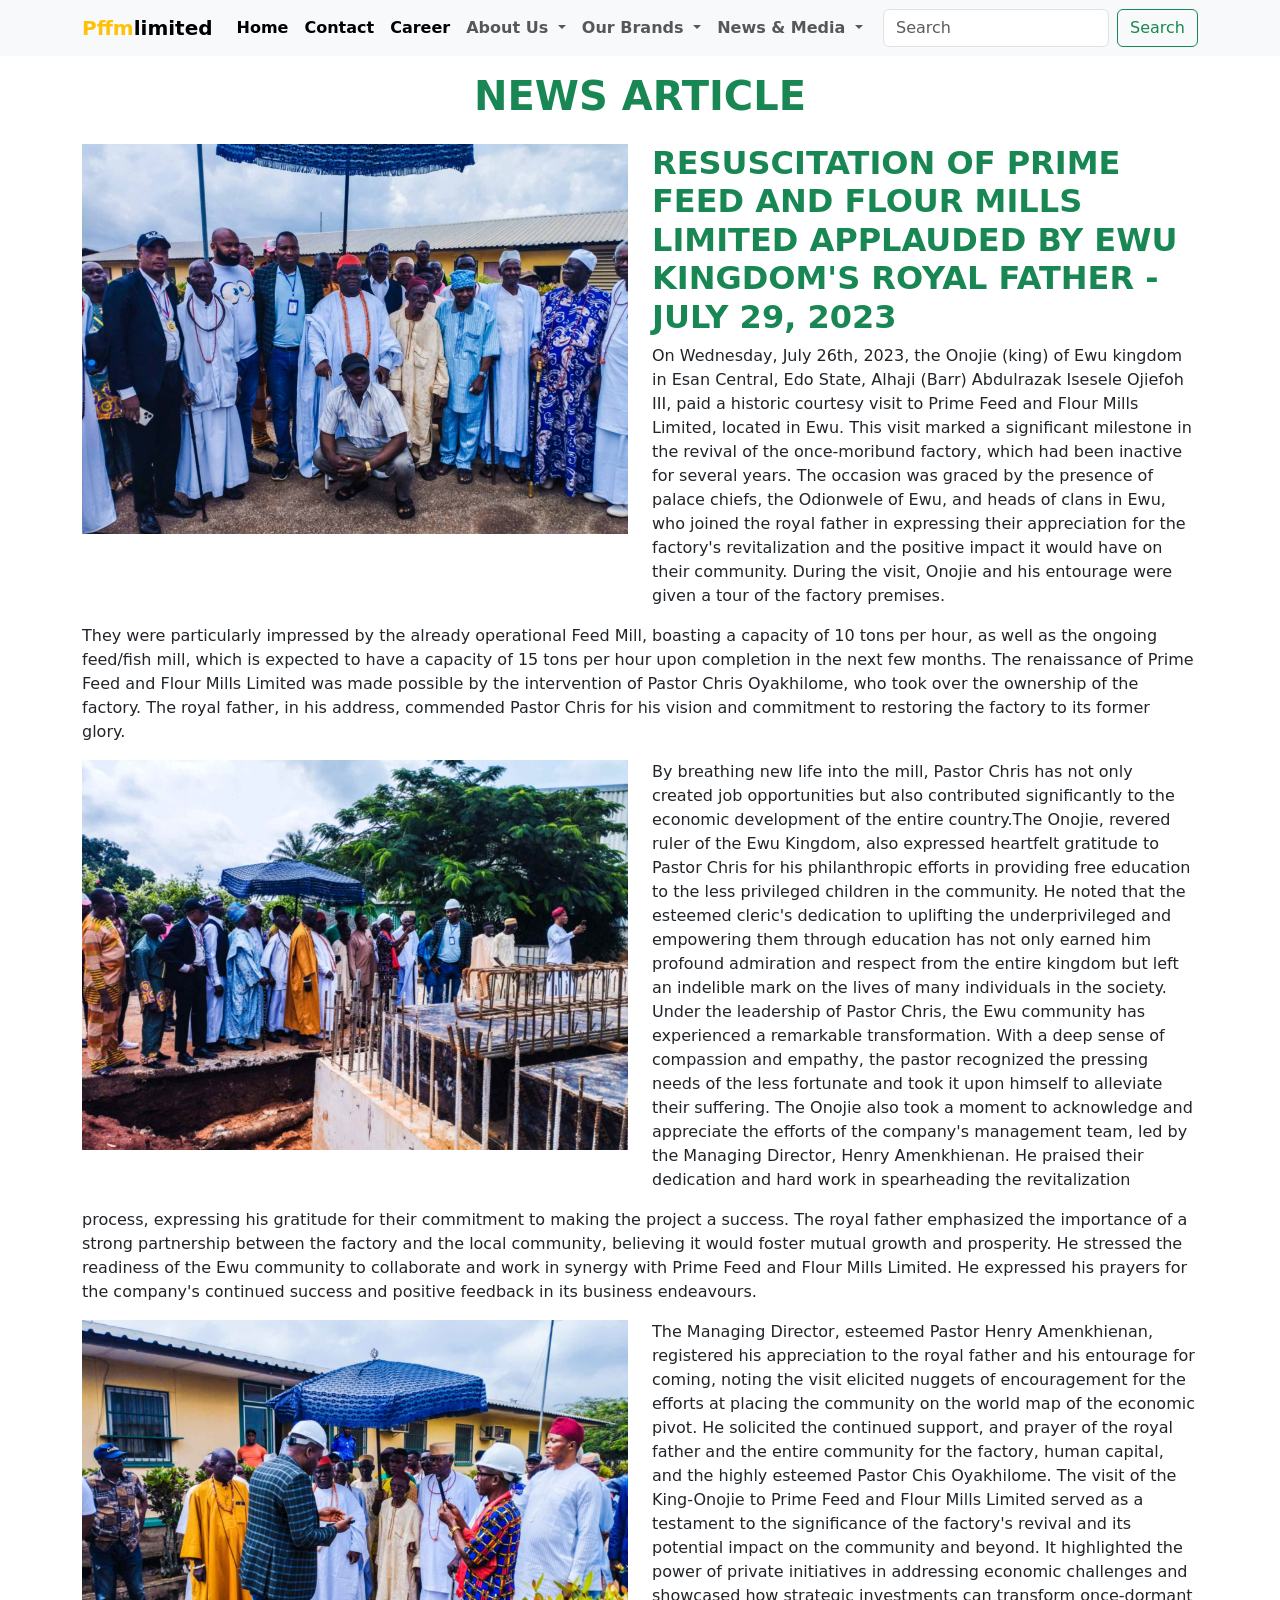
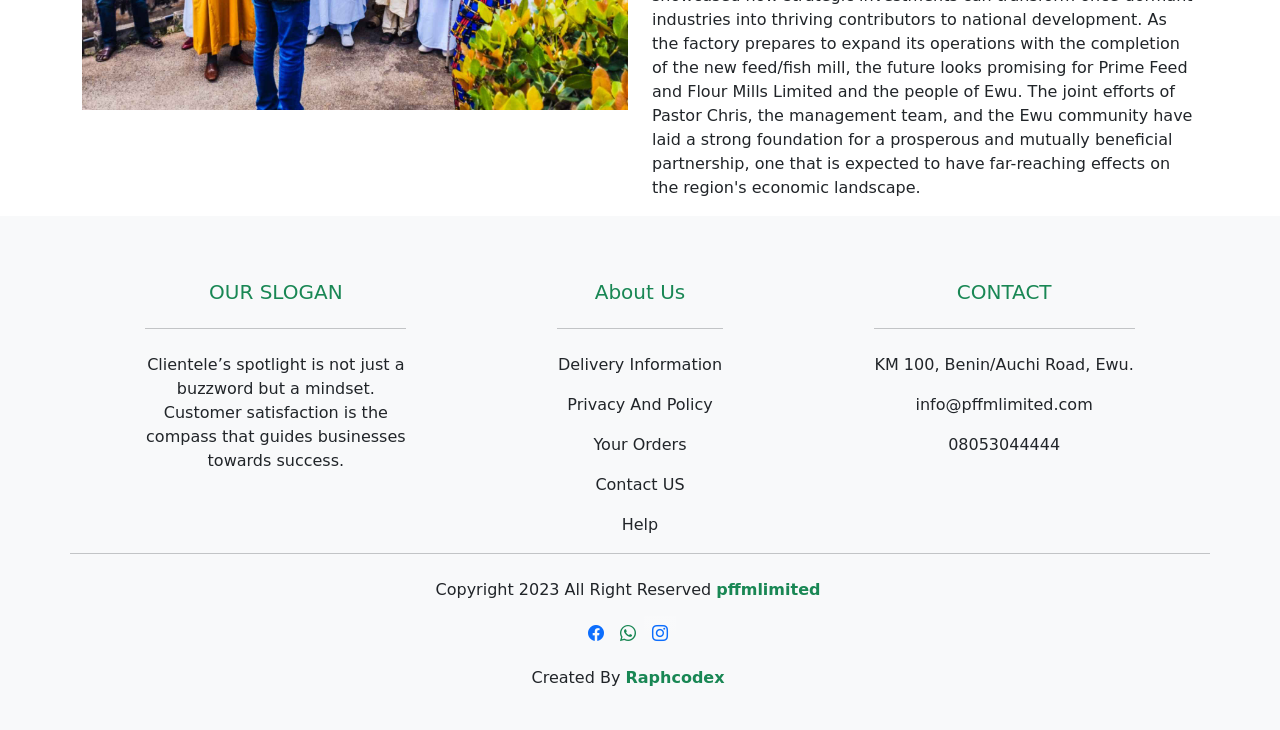
<file: news1.html>
<!DOCTYPE html>
<html lang="en">
<head>
    <meta charset="UTF-8">
    <meta name="viewport" content="width=device-width, initial-scale=1.0">
    <title>pffmlimited</title>
    <link rel="stylesheet" href="https://cdn.jsdelivr.net/npm/bootstrap-icons@1.10.5/font/bootstrap-icons.css">
    <link href="https://cdn.jsdelivr.net/npm/bootstrap@5.3.1/dist/css/bootstrap.min.css" rel="stylesheet" >

    <link rel="stylesheet" href="style.css">
    <link rel="shortcut icon" href="images/PFFM PNG FILE.png">
</head>
<body>

  <nav class="navbar navbar-expand-lg bg-body-tertiary" >
    <div class="container ">
      <a class="navbar-brand fw-bold fs-oswald" href="#"> <span class="text-warning">Pffm</span>limited</a>
      <button class="navbar-toggler" type="button" data-bs-toggle="collapse" data-bs-target="#navbarSupportedContent" aria-controls="navbarSupportedContent" aria-expanded="false" aria-label="Toggle navigation">
        <span class="navbar-toggler-icon"></span>
      </button>
      <div class="collapse navbar-collapse" id="navbarSupportedContent">
        <ul class="navbar-nav me-auto mb-2 mb-lg-0">
          <li class="nav-item">
            <a class="nav-link active fw-bold" aria-current="page" href="index.html">Home</a>
          </li>

          <li class="nav-item">
            <a class="nav-link active fw-bold" aria-current="page" href="contact.html">Contact</a>
          </li>

          <li class="nav-item">
            <a class="nav-link active fw-bold" aria-current="page" href="career.html">Career</a>
          </li>
        
          <li class="nav-item dropdown">
            <a class="nav-link dropdown-toggle fw-bold" href="#" role="button" data-bs-toggle="dropdown" aria-expanded="false">
            About Us
            </a>
            <ul class="dropdown-menu ">
              <li><a class="dropdown-item fw-bold" href="ov.html" >Our Vision And Mission</a></li>
            <!--  <li><a class="dropdown-item fw-bold" href="#" onclick="showComingSoon()">Our Values</a></li> -->

              <!--<li><a class="dropdown-item fw-bold" href="#" onclick="showComingSoon()">Leadership Team</a></li>-->

         
             
           
            </ul>
          </li>

          <li class="nav-item dropdown">
            <a class="nav-link dropdown-toggle fw-bold" href="#" role="button" data-bs-toggle="dropdown" aria-expanded="false">
            Our Brands
            </a>
            <ul class="dropdown-menu ">
              <li><a class="dropdown-item fw-bold" href="guineafeed.html">Guinea Feed</a></li>
              <li><a class="dropdown-item fw-bold" href="guineagold.html">Guinea Gold</a></li>
             
           <!--   <li><a class="dropdown-item fw-bold" href="#" onclick="showComingSoon()">Aqua Feed</a></li> -->
            </ul>
          </li>
         
          <li class="nav-item dropdown">
            <a class="nav-link dropdown-toggle fw-bold" href="#" role="button" data-bs-toggle="dropdown" aria-expanded="false">
            News & Media
            </a>
            <ul class="dropdown-menu">
              <li><a class="dropdown-item fw-bold" href="latestnews.html">Latest News</a></li>
             <!-- <li><a class="dropdown-item fw-bold" href="#">Event Gallery</a></li>-->
             
             
            </ul>
          </li>
         
         
        </ul>
         <!--Another
        <form class="d-flex" role="search">
          <input class="form-control me-2" type="search" placeholder="Search" aria-label="Search">
          <button class="btn btn-outline-success" type="submit">Search</button>
        </form>
          form-->

         <form class="d-flex" role="search" method="GET" action="search.php">
          <input class="form-control me-2" type="search" name="query" placeholder="Search" aria-label="Search">
          <button class="btn btn-outline-success" type="submit">Search</button>
      </form>
      


      </div>
    </div>
  </nav>

      <div class="container">
        <!-- Header Section -->
        <header class="text-center mt-3">
            <h1 class="text-success text-uppercase fw-bold fs-oswald">News Article</h1>
        </header>

        <!-- Content Section -->
        <section class="mt-4">
            <div class="row">
                <div class="col-md-6">
                    <img src="images/news/jpeg-optimizer_NEW FEED 9.jpg" alt="News Image" class="img-fluid">
                </div>
                <div class="col-md-6">
                    <h2 class="text-success text-uppercase fw-bold fs-oswald">Resuscitation of Prime Feed and Flour Mills Limited Applauded by Ewu Kingdom's Royal Father - July 29, 2023</h2>
                    <p>On Wednesday, July 26th, 2023, the Onojie (king) of Ewu kingdom in Esan Central, Edo State, Alhaji (Barr) Abdulrazak Isesele Ojiefoh III, paid a historic courtesy visit to Prime Feed and Flour Mills Limited, located in Ewu. This visit marked a significant milestone in the revival of the once-moribund factory, which had been inactive for several years.
                        The occasion was graced by the presence of palace chiefs, the Odionwele of Ewu, and heads of clans in Ewu, who joined the royal father in expressing their appreciation for the factory's revitalization and the positive impact it would have on their community.
                        
                        During the visit, Onojie and his entourage were given a tour of the factory premises.
                        
                    </div>
                    <p>
                        They were particularly impressed by the already operational Feed Mill, boasting a capacity of 10 tons per hour, as well as the ongoing feed/fish mill, which is expected to have a capacity of 15 tons per hour upon completion in the next few months.
                        The renaissance of Prime Feed and Flour Mills Limited was made possible by the intervention of Pastor Chris Oyakhilome, who took over the ownership of the factory. The royal father, in his address, commended Pastor Chris for his vision and commitment to restoring the factory to its former glory.
                        </p>  
                        
                        <div class="col-md-6">
                            <img src="images/news/jpeg-optimizer_NEW FEED 11.jpg" alt="News Image" class="img-fluid">
                        </div>
                        <div class="col-md-6">
                           
                            <p>  By breathing new life into the mill, Pastor Chris has not only created job opportunities but also contributed significantly to the economic development of the entire country.The Onojie, revered ruler of the Ewu Kingdom, also expressed heartfelt gratitude to Pastor Chris for his philanthropic efforts in providing free education to the less privileged children in the community. He noted that the esteemed cleric's dedication to uplifting the underprivileged and empowering them through education has not only earned him profound admiration and respect from the entire kingdom but left an indelible mark on the lives of many individuals in the society.  Under the leadership of Pastor Chris, the Ewu community has experienced a remarkable transformation. With a deep sense of compassion and empathy, the pastor recognized the pressing needs of the less fortunate and took it upon himself to alleviate their suffering. The Onojie also took a moment to acknowledge and appreciate the efforts of the company's management team, led by the Managing Director, Henry Amenkhienan. He praised their dedication and hard work in spearheading the revitalization 
                        
                            </p>
                            </div>
                            <p>
                                process, expressing his gratitude for their commitment to making the project a success.
                                The royal father emphasized the importance of a strong partnership between the factory and the local community, believing it would foster mutual growth and prosperity. He stressed the readiness of the Ewu community to collaborate and work in synergy with Prime Feed and Flour Mills Limited. He expressed his prayers for the company's continued success and positive feedback in its business endeavours.
                                </p>  


                                <div class="col-md-6">
                                    <img src="images/news/jpeg-optimizer_NEW FEED 10.jpg" alt="News Image" class="img-fluid">
                                </div>
                                <div class="col-md-6">
                                   
                                    <p>  
                                        The Managing Director, esteemed Pastor Henry Amenkhienan, registered his appreciation to the royal father and his entourage for coming, noting the visit elicited nuggets of encouragement for the efforts at placing the community on the world map of the economic pivot. He solicited the continued support, and prayer of the royal father and the entire community for the factory, human capital, and the highly esteemed Pastor Chis Oyakhilome.
                        
                        The visit of the King-Onojie to Prime Feed and Flour Mills Limited served as a testament to the significance of the factory's revival and its potential impact on the community and beyond. It highlighted the power of private initiatives in addressing economic challenges and showcased how strategic investments can transform once-dormant industries into thriving contributors to national development.
                        As the factory prepares to expand its operations with the completion of the new feed/fish mill, the future looks promising for Prime Feed and Flour Mills Limited and the people of Ewu. The joint efforts of Pastor Chris, the management team, and the Ewu community have laid a strong foundation for a prosperous and mutually beneficial partnership, one that is expected to have far-reaching effects on the region's economic landscape.
                                    </p>
                                    </div>
                                  
                      
                        
                       
                       
                        
                        
                      
                    <!-- Add more content here if needed -->
                </div>
              
            </div>
        </section>




      
      
        <footer class="bg-light text-dark pt-5 pb-4">
          <div class="container text-center text-md-left">
      
      
            <div class="row text-center text-md-left">
      
              <div class="col-md-3 col-lg-3 col-xl-3 mx-auto mt-3">
                <h5 class="text-uppercase mb-4 font-weight-bold text-success">Our Slogan</h5>
                <hr class="mb-4">
                <p>Clientele’s spotlight is not just a buzzword but a mindset. Customer satisfaction is the compass that guides businesses towards success.</p>
      
              </div>
      
              <div class="col-md-2 col-lg-2 col-xl-2 mx-auto mt-3">
                <h5 class="text-capitalize mb-4 font-weight-bold text-success">About Us</h5>
                <hr class="mb-4">
                <p>
                  <a href="#" class="text-dark" style="text-decoration: none;">Delivery Information</a>
                </p>
      
                <p>
                  <a href="#" class="text-dark" style="text-decoration: none;">Privacy And Policy</a>
                </p>
      
                <p>
                  <a href="#" class="text-dark" style="text-decoration: none;">Your Orders</a>
                </p>
      
                <p>
                  <a href="contact.html" class="text-dark" style="text-decoration: none;">Contact US</a>
                </p>
      
                <p>
                  <a href="#" class="text-dark" style="text-decoration: none;">Help</a>
                </p>
      
              </div>
      
             
      
              <div class="col-md-4 col-lg-3 col-xl-3 mx-auto mt-3">
                <h5 class="text-uppercase mb-4 font-weight-bold text-success">Contact</h5>
                <hr class="mb-4">
                <p>
                 <li class="fas fa-home mr-3" style="list-style: none;"></li> KM 100, Benin/Auchi Road, Ewu.
                </p>
      
                <p>
                  <li class="fas fa-envelope mr-3" style="list-style: none;" ></li>info@pffmlimited.com
                 </p>
      
                 <p>
                  <li class="fas fa-phone mr-3" style="list-style: none;"></li>08053044444
                 </p>
       
                
       
      
                
              </div>
      
              <hr class="mb-4">
              <div class="row d-flex justify-content-center">
                <div>
                  <p>
                    Copyright 2023 All Right Reserved
                    <a href="#" style="text-decoration:none;"><strong class="text-success">pffmlimited</strong></a>
                  </p>
      
                </div>
      
              </div>
      
      
      <div class="row d-flex ">
        <div class="text-center">
          <ul class="list-unstyled list-inline d-flex justify-content-center p-1">
          
      
      
      
            <li class="list-inliine-item">
      
              <a href="https://www.facebook.com/profile.php?id=100095666581663" class="bi bi-facebook text-primary text-center p-2">
              
                </a>
      
                
              </li>
      
      
            
      
              
                    
      
                            <li class="list-inliine-item">
                              <a href="https://wa.me/message/S4Q6T5JJH7W2P1" class="text-success p-2 bi bi-whatsapp"></a>
                                    </li>
      
      
      
                                    <li class="list-inliine-item">
                                      <a href="https://instagram.com/primefeedflourmill?utm_source=qr&igshid=MzNlNGNkZWQ4Mg%3D%3D" class="text bi bi-instagram p-2 bg-gradient"    style="background: linear-gradient(to bottom, #833ab4, #fd1d1d, #fcb045); height: 100px;" ></a>
                                            </li>
      
      
             </ul>
        </div>
        <p>Created By <a href="https://wa.me/2347036953424" style="text-decoration: none;" class="fs-7 fw-bold fs-oswald text-success">Raphcodex</a> </strong></p>
      </div>
              
      
            </div>
      
          </div>
      
        </footer>
      

     
  




  
    
    <script src="https://cdn.jsdelivr.net/npm/bootstrap@5.3.1/dist/js/bootstrap.bundle.min.js" ></script>
</body>
</html>
</file>
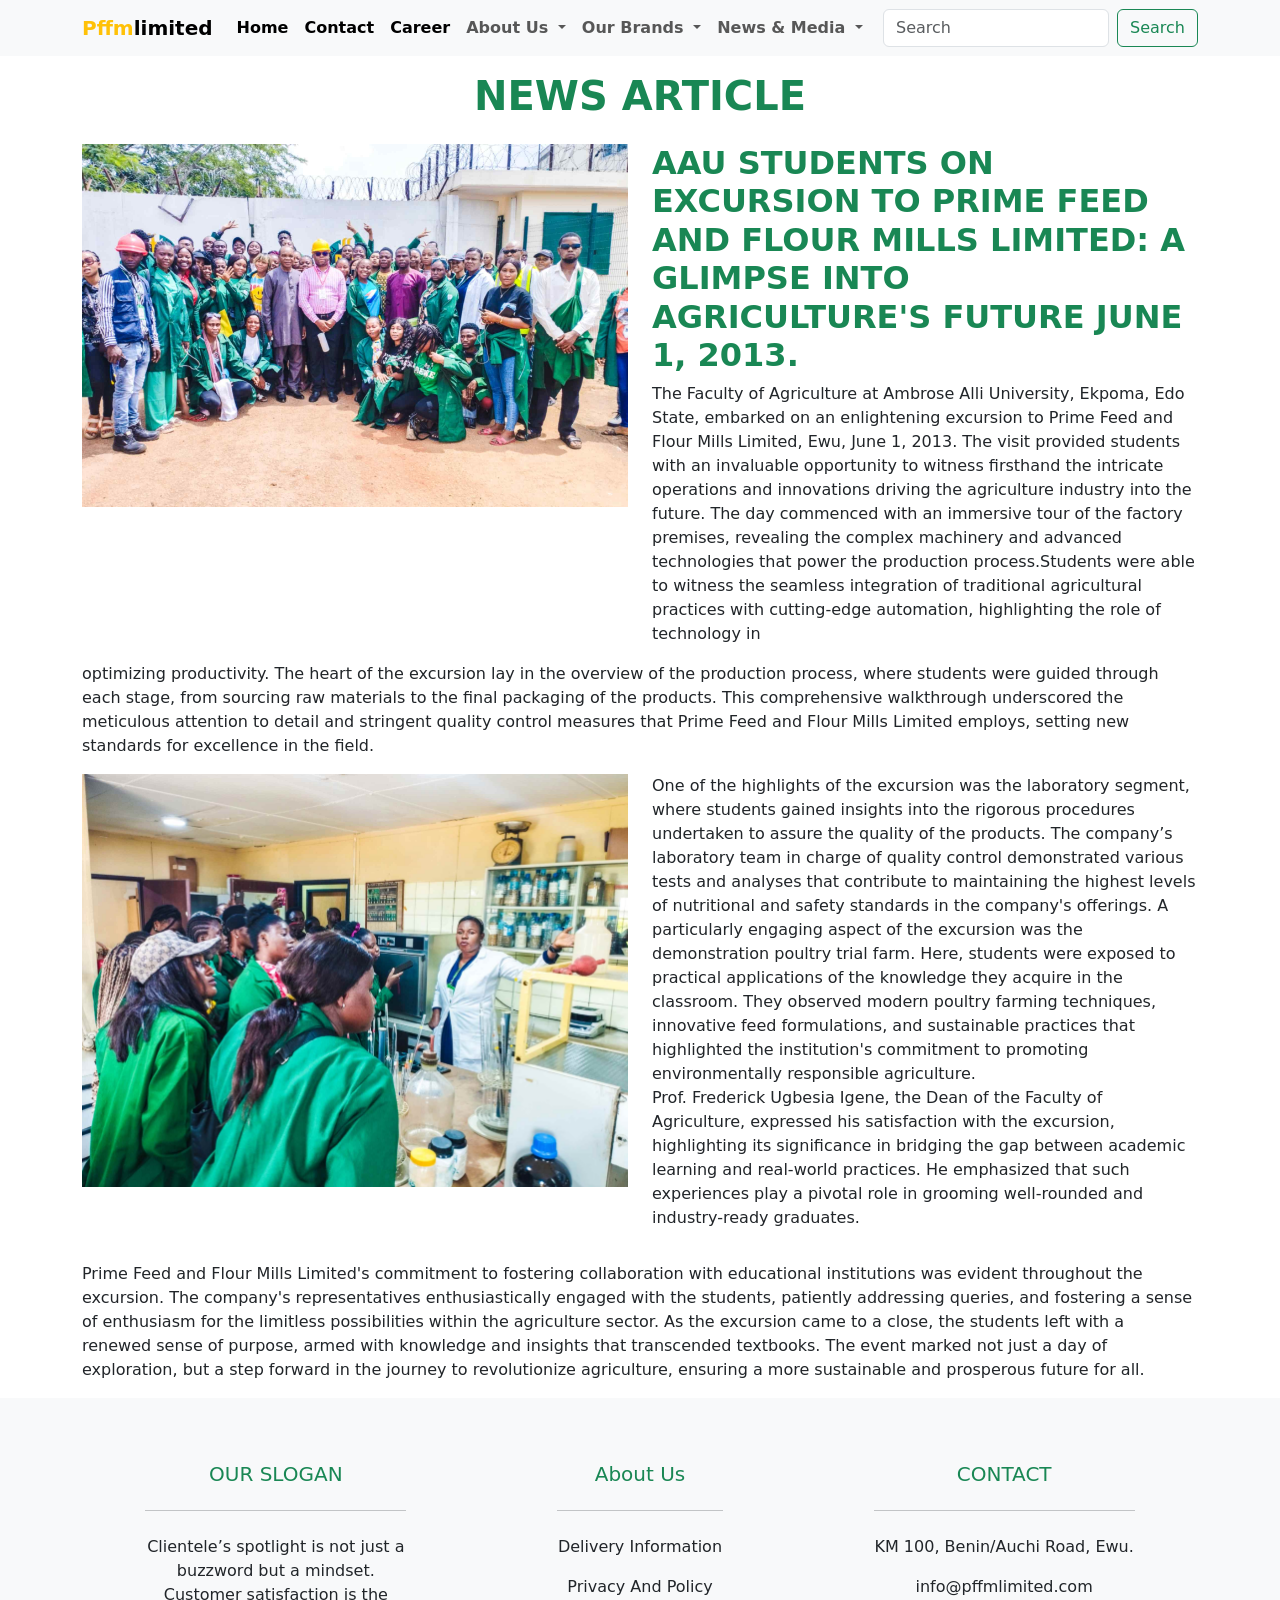
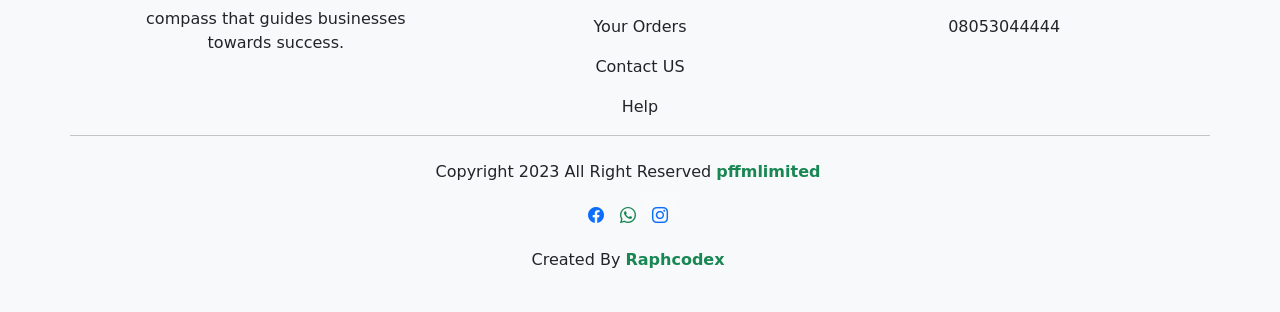
<file: news2.html>
<!DOCTYPE html>
<html lang="en">
<head>
    <meta charset="UTF-8">
    <meta name="viewport" content="width=device-width, initial-scale=1.0">
    <title>pffmlimited</title>
    <link rel="stylesheet" href="https://cdn.jsdelivr.net/npm/bootstrap-icons@1.10.5/font/bootstrap-icons.css">

    <link href="https://cdn.jsdelivr.net/npm/bootstrap@5.3.1/dist/css/bootstrap.min.css" rel="stylesheet" >

    <link rel="stylesheet" href="style.css">
    <link rel="shortcut icon" href="images/PFFM PNG FILE.png">
</head>
<body>

  <nav class="navbar navbar-expand-lg bg-body-tertiary" >
    <div class="container ">
      <a class="navbar-brand fw-bold fs-oswald" href="#"> <span class="text-warning">Pffm</span>limited</a>
      <button class="navbar-toggler" type="button" data-bs-toggle="collapse" data-bs-target="#navbarSupportedContent" aria-controls="navbarSupportedContent" aria-expanded="false" aria-label="Toggle navigation">
        <span class="navbar-toggler-icon"></span>
      </button>
      <div class="collapse navbar-collapse" id="navbarSupportedContent">
        <ul class="navbar-nav me-auto mb-2 mb-lg-0">
          <li class="nav-item">
            <a class="nav-link active fw-bold" aria-current="page" href="index.html">Home</a>
          </li>

          <li class="nav-item">
            <a class="nav-link active fw-bold" aria-current="page" href="contact.html">Contact</a>
          </li>

          <li class="nav-item">
            <a class="nav-link active fw-bold" aria-current="page" href="career.html">Career</a>
          </li>
        
          <li class="nav-item dropdown">
            <a class="nav-link dropdown-toggle fw-bold" href="#" role="button" data-bs-toggle="dropdown" aria-expanded="false">
            About Us
            </a>
            <ul class="dropdown-menu ">
              <li><a class="dropdown-item fw-bold" href="ov.html" >Our Vision And Mission</a></li>
            <!--  <li><a class="dropdown-item fw-bold" href="#" onclick="showComingSoon()">Our Values</a></li> -->

              <!--<li><a class="dropdown-item fw-bold" href="#" onclick="showComingSoon()">Leadership Team</a></li>-->

         
             
           
            </ul>
          </li>

          <li class="nav-item dropdown">
            <a class="nav-link dropdown-toggle fw-bold" href="#" role="button" data-bs-toggle="dropdown" aria-expanded="false">
            Our Brands
            </a>
            <ul class="dropdown-menu ">
              <li><a class="dropdown-item fw-bold" href="guineafeed.html">Guinea Feed</a></li>
              <li><a class="dropdown-item fw-bold" href="guineagold.html">Guinea Gold</a></li>
             
           <!--   <li><a class="dropdown-item fw-bold" href="#" onclick="showComingSoon()">Aqua Feed</a></li> -->
            </ul>
          </li>
         
          <li class="nav-item dropdown">
            <a class="nav-link dropdown-toggle fw-bold" href="#" role="button" data-bs-toggle="dropdown" aria-expanded="false">
            News & Media
            </a>
            <ul class="dropdown-menu">
              <li><a class="dropdown-item fw-bold" href="latestnews.html">Latest News</a></li>
             <!-- <li><a class="dropdown-item fw-bold" href="#">Event Gallery</a></li>-->
             
             
            </ul>
          </li>
         
         
        </ul>
         <!--Another
        <form class="d-flex" role="search">
          <input class="form-control me-2" type="search" placeholder="Search" aria-label="Search">
          <button class="btn btn-outline-success" type="submit">Search</button>
        </form>
          form-->

         <form class="d-flex" role="search" method="GET" action="search.php">
          <input class="form-control me-2" type="search" name="query" placeholder="Search" aria-label="Search">
          <button class="btn btn-outline-success" type="submit">Search</button>
      </form>
      


      </div>
    </div>
  </nav>

      <div class="container">
        <!-- Header Section -->
        <header class="text-center mt-3">
            <h1 class="text-success text-uppercase fw-bold fs-oswald">News Article</h1>
        </header>

        <!-- Content Section -->
        <section class="mt-4">
            <div class="row">
                <div class="col-md-6">
                    <img src="images/news/jpeg-optimizer_NEW FEED 3.jpg" alt="News Image" class="img-fluid">
                </div>
                <div class="col-md-6">
                    <h2 class="text-success text-uppercase fw-bold fs-oswald">AAU Students on Excursion to Prime Feed and Flour Mills Limited: A Glimpse into Agriculture's Future June 1, 2013.</h2>
                    <p>
                      The Faculty of Agriculture at Ambrose Alli University, Ekpoma, Edo State, embarked on an enlightening excursion to Prime Feed and Flour Mills Limited, Ewu, June 1, 2013. The visit provided students with an invaluable opportunity to witness firsthand the intricate operations and innovations driving the agriculture industry into the future. The day commenced with an immersive tour of the factory premises, revealing the complex machinery and advanced technologies that power the production process.Students were able to witness the seamless integration of traditional agricultural practices with cutting-edge automation, highlighting the role of technology in 
                        </p>
                    </div>
                    <p>
                      optimizing productivity.          
                      The heart of the excursion lay in the overview of the production process, where students were guided through each stage, from sourcing raw materials to the final packaging of the products. This comprehensive walkthrough underscored the meticulous attention to detail and stringent quality control measures that Prime Feed and Flour Mills Limited employs, setting new standards for excellence in the field.
                        </p>  
                        
                        <div class="col-md-6">
                            <img src="images/news/jpeg-optimizer_NEW FEED 2.jpg" alt="News Image" class="img-fluid">
                        </div>
                        <div class="col-md-6">
                           
                            <p>
                              One of the highlights of the excursion was the laboratory segment, where students gained insights into the rigorous procedures undertaken to assure the quality of the products. The company’s laboratory team in charge of quality control demonstrated various tests and analyses that contribute to maintaining the highest levels of nutritional and safety standards in the company's offerings. A particularly engaging aspect of the excursion was the demonstration poultry trial farm. Here, students were exposed to practical applications of the knowledge they acquire in the classroom. They observed modern poultry farming techniques, innovative feed formulations, and sustainable practices that highlighted the institution's commitment to promoting environmentally responsible agriculture. <br>  Prof. Frederick Ugbesia Igene, the Dean of the Faculty of Agriculture, expressed his satisfaction with the excursion, highlighting its significance in bridging the gap between academic learning and real-world practices. He emphasized that such experiences play a pivotal role in grooming well-rounded and industry-ready graduates.
                            </p>
                            </div>
                            <p class="mt-3">  Prime Feed and Flour Mills Limited's commitment to fostering collaboration with educational institutions was evident throughout the excursion. The company's representatives enthusiastically engaged with the students, patiently addressing queries, and fostering a sense of enthusiasm for the limitless possibilities within the agriculture sector.
                              As the excursion came to a close, the students left with a renewed sense of purpose, armed with knowledge and insights that transcended textbooks. The event marked not just a day of exploration, but a step forward in the journey to revolutionize agriculture, ensuring a more sustainable and prosperous future for all.
                            </p>  


                               
                                  
                      
                        
                       
                       
                        
                        
                      
                    <!-- Add more content here if needed -->
                </div>
              
            </div>
        </section>

       
      
      
        <footer class="bg-light text-dark pt-5 pb-4">
          <div class="container text-center text-md-left">
      
      
            <div class="row text-center text-md-left">
      
              <div class="col-md-3 col-lg-3 col-xl-3 mx-auto mt-3">
                <h5 class="text-uppercase mb-4 font-weight-bold text-success">Our Slogan</h5>
                <hr class="mb-4">
                <p>Clientele’s spotlight is not just a buzzword but a mindset. Customer satisfaction is the compass that guides businesses towards success.</p>
      
              </div>
      
              <div class="col-md-2 col-lg-2 col-xl-2 mx-auto mt-3">
                <h5 class="text-capitalize mb-4 font-weight-bold text-success">About Us</h5>
                <hr class="mb-4">
                <p>
                  <a href="#" class="text-dark" style="text-decoration: none;">Delivery Information</a>
                </p>
      
                <p>
                  <a href="#" class="text-dark" style="text-decoration: none;">Privacy And Policy</a>
                </p>
      
                <p>
                  <a href="#" class="text-dark" style="text-decoration: none;">Your Orders</a>
                </p>
      
                <p>
                  <a href="contact.html" class="text-dark" style="text-decoration: none;">Contact US</a>
                </p>
      
                <p>
                  <a href="#" class="text-dark" style="text-decoration: none;">Help</a>
                </p>
      
              </div>
      
             
      
              <div class="col-md-4 col-lg-3 col-xl-3 mx-auto mt-3">
                <h5 class="text-uppercase mb-4 font-weight-bold text-success">Contact</h5>
                <hr class="mb-4">
                <p>
                 <li class="fas fa-home mr-3" style="list-style: none;"></li> KM 100, Benin/Auchi Road, Ewu.
                </p>
      
                <p>
                  <li class="fas fa-envelope mr-3" style="list-style: none;" ></li>info@pffmlimited.com
                 </p>
      
                 <p>
                  <li class="fas fa-phone mr-3" style="list-style: none;"></li>08053044444
                 </p>
       
                
       
      
                
              </div>
      
              <hr class="mb-4">
              <div class="row d-flex justify-content-center">
                <div>
                  <p>
                    Copyright 2023 All Right Reserved
                    <a href="#" style="text-decoration:none;"><strong class="text-success">pffmlimited</strong></a>
                  </p>
      
                </div>
      
              </div>
      
      
      <div class="row d-flex ">
        <div class="text-center">
          <ul class="list-unstyled list-inline d-flex justify-content-center p-1">
          
      
      
      
            <li class="list-inliine-item">
      
              <a href="https://www.facebook.com/profile.php?id=100095666581663" class="bi bi-facebook text-primary text-center p-2">
              
                </a>
      
                
              </li>
      
      
            
      
              
                    
      
                            <li class="list-inliine-item">
                              <a href="https://wa.me/message/S4Q6T5JJH7W2P1" class="text-success p-2 bi bi-whatsapp"></a>
                                    </li>
      
      
      
                                    <li class="list-inliine-item">
                                      <a href="https://instagram.com/primefeedflourmill?utm_source=qr&igshid=MzNlNGNkZWQ4Mg%3D%3D" class="text bi bi-instagram p-2 bg-gradient"    style="background: linear-gradient(to bottom, #833ab4, #fd1d1d, #fcb045); height: 100px;" ></a>
                                            </li>
      
      
             </ul>
        </div>
        <p>Created By <a href="https://wa.me/2347036953424" style="text-decoration: none;" class="fs-7 fw-bold fs-oswald text-success">Raphcodex</a> </strong></p>
      </div>
              
      
            </div>
      
          </div>
      
        </footer>
      

     
  




  
    
    <script src="https://cdn.jsdelivr.net/npm/bootstrap@5.3.1/dist/js/bootstrap.bundle.min.js" ></script>
</body>
</html>
</file>
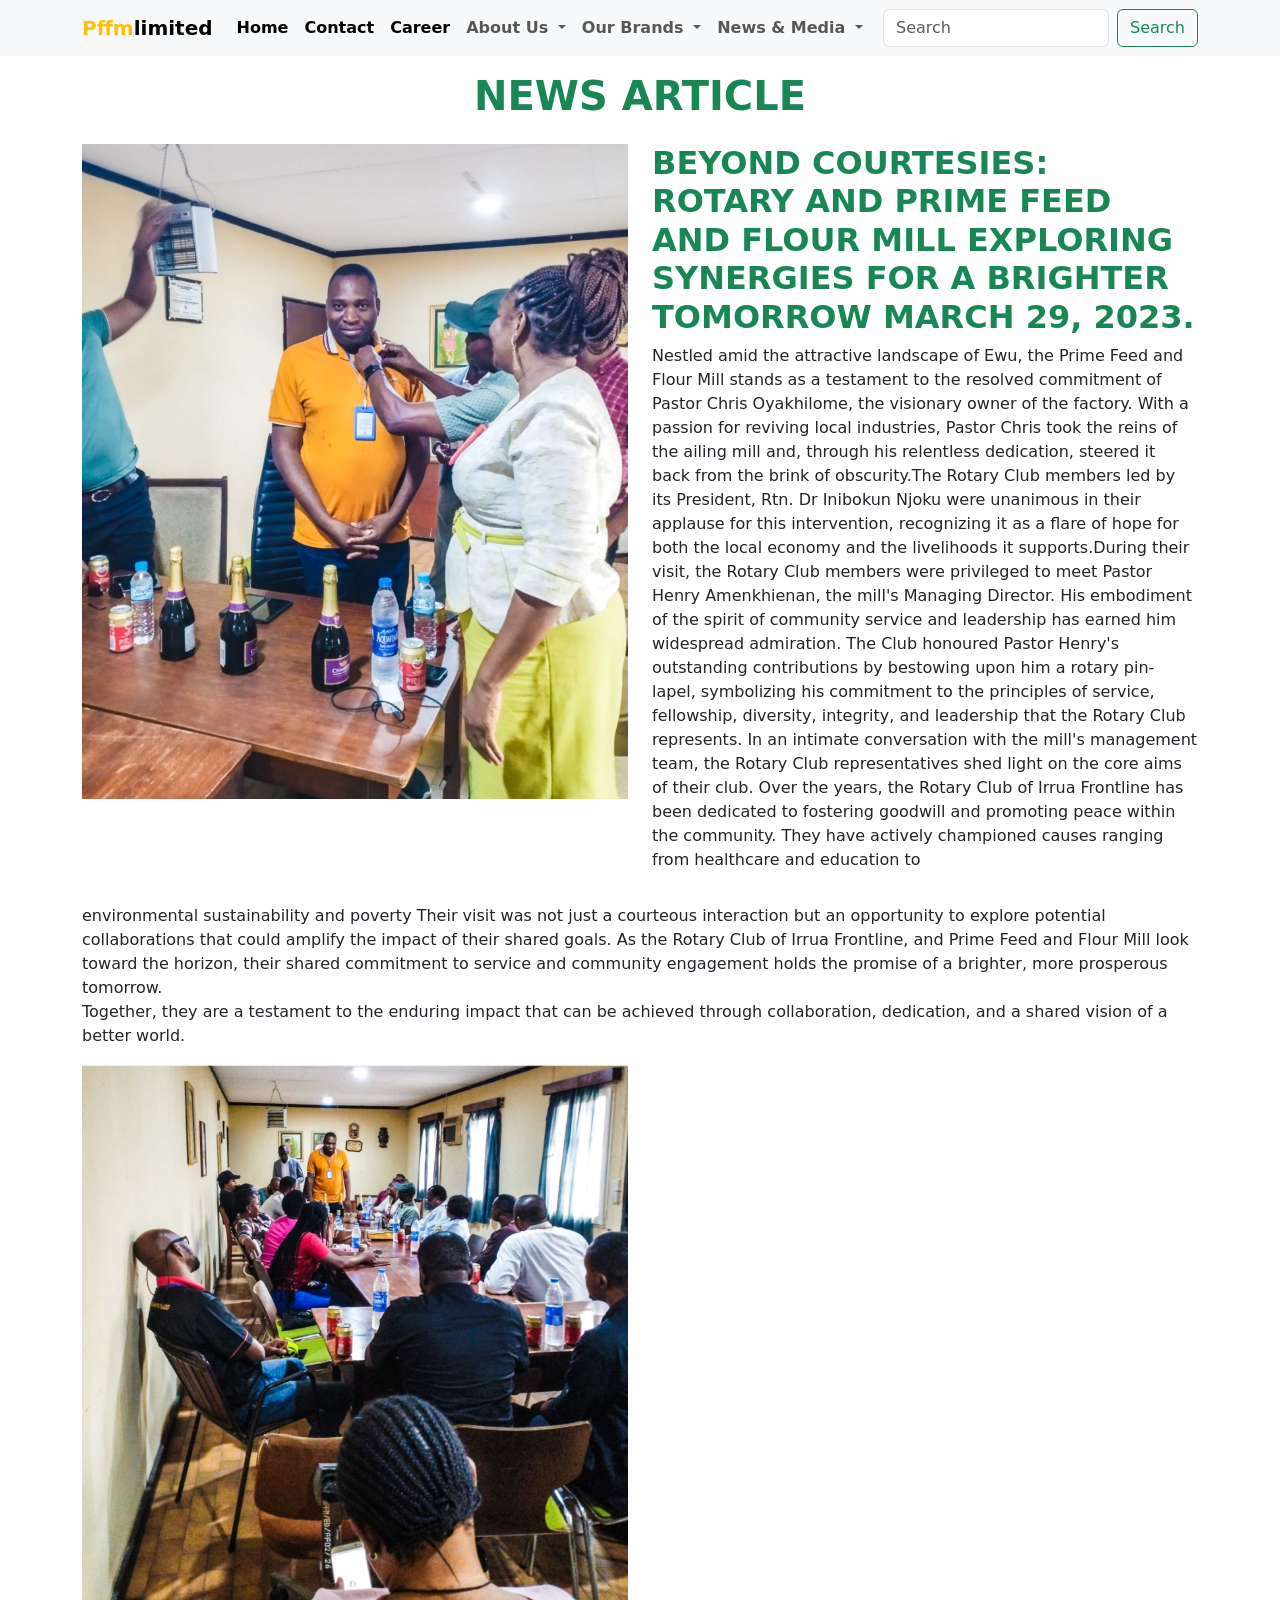
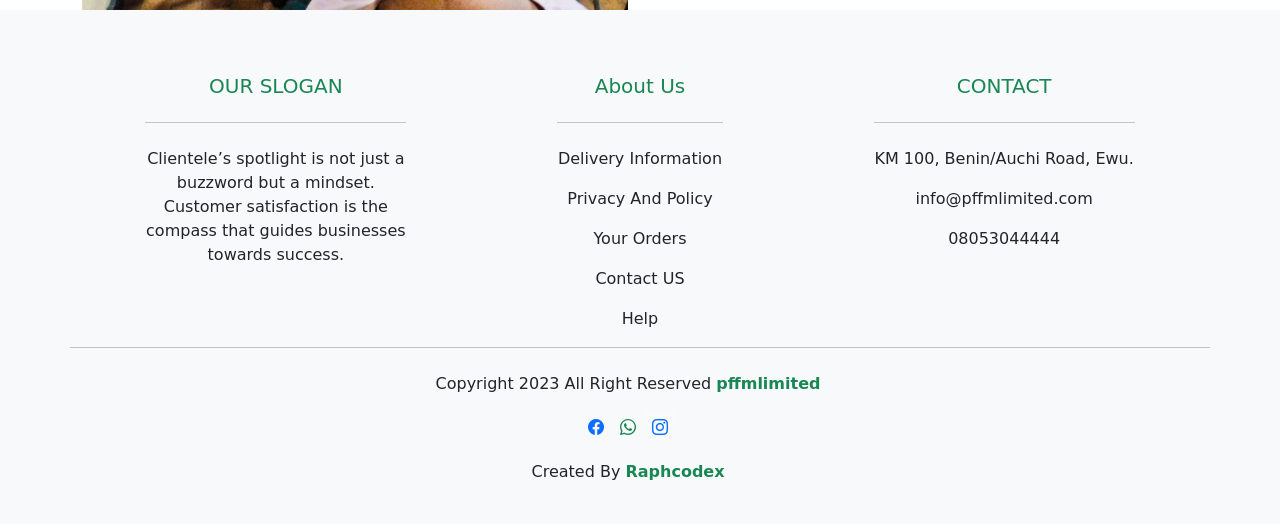
<file: news3.html>
<!DOCTYPE html>
<html lang="en">
<head>
    <meta charset="UTF-8">
    <meta name="viewport" content="width=device-width, initial-scale=1.0">
    <title>pffmlimited</title>
    <link rel="stylesheet" href="https://cdn.jsdelivr.net/npm/bootstrap-icons@1.10.5/font/bootstrap-icons.css">

    <link href="https://cdn.jsdelivr.net/npm/bootstrap@5.3.1/dist/css/bootstrap.min.css" rel="stylesheet" >

    <link rel="stylesheet" href="style.css">
    <link rel="shortcut icon" href="images/PFFM PNG FILE.png">
</head>
<body>

  <nav class="navbar navbar-expand-lg bg-body-tertiary" >
    <div class="container ">
      <a class="navbar-brand fw-bold fs-oswald" href="#"> <span class="text-warning">Pffm</span>limited</a>
      <button class="navbar-toggler" type="button" data-bs-toggle="collapse" data-bs-target="#navbarSupportedContent" aria-controls="navbarSupportedContent" aria-expanded="false" aria-label="Toggle navigation">
        <span class="navbar-toggler-icon"></span>
      </button>
      <div class="collapse navbar-collapse" id="navbarSupportedContent">
        <ul class="navbar-nav me-auto mb-2 mb-lg-0">
          <li class="nav-item">
            <a class="nav-link active fw-bold" aria-current="page" href="index.html">Home</a>
          </li>

          <li class="nav-item">
            <a class="nav-link active fw-bold" aria-current="page" href="contact.html">Contact</a>
          </li>

          <li class="nav-item">
            <a class="nav-link active fw-bold" aria-current="page" href="career.html">Career</a>
          </li>
        
          <li class="nav-item dropdown">
            <a class="nav-link dropdown-toggle fw-bold" href="#" role="button" data-bs-toggle="dropdown" aria-expanded="false">
            About Us
            </a>
            <ul class="dropdown-menu ">
              <li><a class="dropdown-item fw-bold" href="ov.html" >Our Vision And Mission</a></li>
            <!--  <li><a class="dropdown-item fw-bold" href="#" onclick="showComingSoon()">Our Values</a></li> -->

              <!--<li><a class="dropdown-item fw-bold" href="#" onclick="showComingSoon()">Leadership Team</a></li>-->

         
             
           
            </ul>
          </li>

          <li class="nav-item dropdown">
            <a class="nav-link dropdown-toggle fw-bold" href="#" role="button" data-bs-toggle="dropdown" aria-expanded="false">
            Our Brands
            </a>
            <ul class="dropdown-menu ">
              <li><a class="dropdown-item fw-bold" href="guineafeed.html">Guinea Feed</a></li>
              <li><a class="dropdown-item fw-bold" href="guineagold.html">Guinea Gold</a></li>
             
           <!--   <li><a class="dropdown-item fw-bold" href="#" onclick="showComingSoon()">Aqua Feed</a></li> -->
            </ul>
          </li>
         
          <li class="nav-item dropdown">
            <a class="nav-link dropdown-toggle fw-bold" href="#" role="button" data-bs-toggle="dropdown" aria-expanded="false">
            News & Media
            </a>
            <ul class="dropdown-menu">
              <li><a class="dropdown-item fw-bold" href="latestnews.html">Latest News</a></li>
             <!-- <li><a class="dropdown-item fw-bold" href="#">Event Gallery</a></li>-->
             
             
            </ul>
          </li>
         
         
        </ul>
         <!--Another
        <form class="d-flex" role="search">
          <input class="form-control me-2" type="search" placeholder="Search" aria-label="Search">
          <button class="btn btn-outline-success" type="submit">Search</button>
        </form>
          form-->

         <form class="d-flex" role="search" method="GET" action="search.php">
          <input class="form-control me-2" type="search" name="query" placeholder="Search" aria-label="Search">
          <button class="btn btn-outline-success" type="submit">Search</button>
      </form>
      


      </div>
    </div>
  </nav>

      <div class="container">
        <!-- Header Section -->
        <header class="text-center mt-3">
            <h1 class="text-success text-uppercase fw-bold fs-oswald">News Article</h1>
        </header>

        <!-- Content Section -->
        <section class="mt-4">
            <div class="row">
                <div class="col-md-6">
                    <img src="images/news/jpeg-optimizer_NEW FEED 4.jpg" alt="News Image" class="img-fluid">
                </div>
                <div class="col-md-6">
                    <h2 class="text-success text-uppercase fw-bold fs-oswald">Beyond Courtesies: Rotary and Prime Feed and Flour Mill Exploring Synergies for a Brighter Tomorrow March 29, 2023.</h2>
                    <p>Nestled amid the attractive landscape of Ewu, the Prime Feed and Flour Mill stands as a testament to the resolved commitment of Pastor Chris Oyakhilome, the visionary owner of the factory. With a passion for reviving local industries, Pastor Chris took the reins of the ailing mill and, through his relentless dedication, steered it back from the brink of obscurity.The Rotary Club members led by its President, Rtn. Dr Inibokun Njoku were unanimous in their applause for this intervention, recognizing it as a flare of hope for both the local economy and the livelihoods it supports.During their visit, the Rotary Club members were privileged to meet Pastor Henry Amenkhienan, the mill's Managing Director. His embodiment of the spirit of community service and leadership has earned him widespread admiration. The Club honoured Pastor Henry's outstanding contributions by bestowing upon him a rotary pin-lapel, symbolizing his commitment to the principles of service, fellowship, diversity, integrity, and leadership that the Rotary Club represents.  In an intimate conversation with the mill's management team, the Rotary Club representatives shed light on the core aims of their club. Over the years, the Rotary Club of Irrua Frontline has been dedicated to fostering goodwill and promoting peace within the community. They have actively championed causes ranging from healthcare and education to   </p>
                    </div>
                    <p class="mt-3">
                      environmental sustainability and poverty Their visit was not just a courteous interaction but an opportunity to explore potential collaborations that could amplify the impact of their shared goals. 
                      As the Rotary Club of Irrua Frontline, and Prime Feed and Flour Mill look toward the horizon, their shared commitment to service and community engagement holds the promise of a brighter, more prosperous tomorrow. <br> Together, they are a testament to the enduring impact that can be achieved through collaboration, dedication, and a shared vision of a better world.
                            
                     
                        </p>  

                        <div class="col-md-6">
                          <img src="images/news/jpeg-optimizer_NEW FEED 7.jpg" alt="News Image" class="img-fluid">
                      </div>
                        
                        
                       
                       
                        
                        
                      
                    <!-- Add more content here if needed -->
                </div>
              
            </div>
        </section>


      
        <footer class="bg-light text-dark pt-5 pb-4">
          <div class="container text-center text-md-left">
      
      
            <div class="row text-center text-md-left">
      
              <div class="col-md-3 col-lg-3 col-xl-3 mx-auto mt-3">
                <h5 class="text-uppercase mb-4 font-weight-bold text-success">Our Slogan</h5>
                <hr class="mb-4">
                <p>Clientele’s spotlight is not just a buzzword but a mindset. Customer satisfaction is the compass that guides businesses towards success.</p>
      
              </div>
      
              <div class="col-md-2 col-lg-2 col-xl-2 mx-auto mt-3">
                <h5 class="text-capitalize mb-4 font-weight-bold text-success">About Us</h5>
                <hr class="mb-4">
                <p>
                  <a href="#" class="text-dark" style="text-decoration: none;">Delivery Information</a>
                </p>
      
                <p>
                  <a href="#" class="text-dark" style="text-decoration: none;">Privacy And Policy</a>
                </p>
      
                <p>
                  <a href="#" class="text-dark" style="text-decoration: none;">Your Orders</a>
                </p>
      
                <p>
                  <a href="contact.html" class="text-dark" style="text-decoration: none;">Contact US</a>
                </p>
      
                <p>
                  <a href="#" class="text-dark" style="text-decoration: none;">Help</a>
                </p>
      
              </div>
      
             
      
              <div class="col-md-4 col-lg-3 col-xl-3 mx-auto mt-3">
                <h5 class="text-uppercase mb-4 font-weight-bold text-success">Contact</h5>
                <hr class="mb-4">
                <p>
                 <li class="fas fa-home mr-3" style="list-style: none;"></li> KM 100, Benin/Auchi Road, Ewu.
                </p>
      
                <p>
                  <li class="fas fa-envelope mr-3" style="list-style: none;" ></li>info@pffmlimited.com
                 </p>
      
                 <p>
                  <li class="fas fa-phone mr-3" style="list-style: none;"></li>08053044444
                 </p>
       
                
       
      
                
              </div>
      
              <hr class="mb-4">
              <div class="row d-flex justify-content-center">
                <div>
                  <p>
                    Copyright 2023 All Right Reserved
                    <a href="#" style="text-decoration:none;"><strong class="text-success">pffmlimited</strong></a>
                  </p>
      
                </div>
      
              </div>
      
      
      <div class="row d-flex ">
        <div class="text-center">
          <ul class="list-unstyled list-inline d-flex justify-content-center p-1">
          
      
      
      
            <li class="list-inliine-item">
      
              <a href="https://www.facebook.com/profile.php?id=100095666581663" class="bi bi-facebook text-primary text-center p-2">
              
                </a>
      
                
              </li>
      
      
            
      
              
                    
      
                            <li class="list-inliine-item">
                              <a href="https://wa.me/message/S4Q6T5JJH7W2P1" class="text-success p-2 bi bi-whatsapp"></a>
                                    </li>
      
      
      
                                    <li class="list-inliine-item">
                                      <a href="https://instagram.com/primefeedflourmill?utm_source=qr&igshid=MzNlNGNkZWQ4Mg%3D%3D" class="text bi bi-instagram p-2 bg-gradient"    style="background: linear-gradient(to bottom, #833ab4, #fd1d1d, #fcb045); height: 100px;" ></a>
                                            </li>
      
      
             </ul>
        </div>
        <p>Created By <a href="https://wa.me/2347036953424" style="text-decoration: none;" class="fs-7 fw-bold fs-oswald text-success">Raphcodex</a> </strong></p>
      </div>
              
      
            </div>
      
          </div>
      
        </footer>
      
     
  




  
    
    <script src="https://cdn.jsdelivr.net/npm/bootstrap@5.3.1/dist/js/bootstrap.bundle.min.js" ></script>
</body>
</html>
</file>
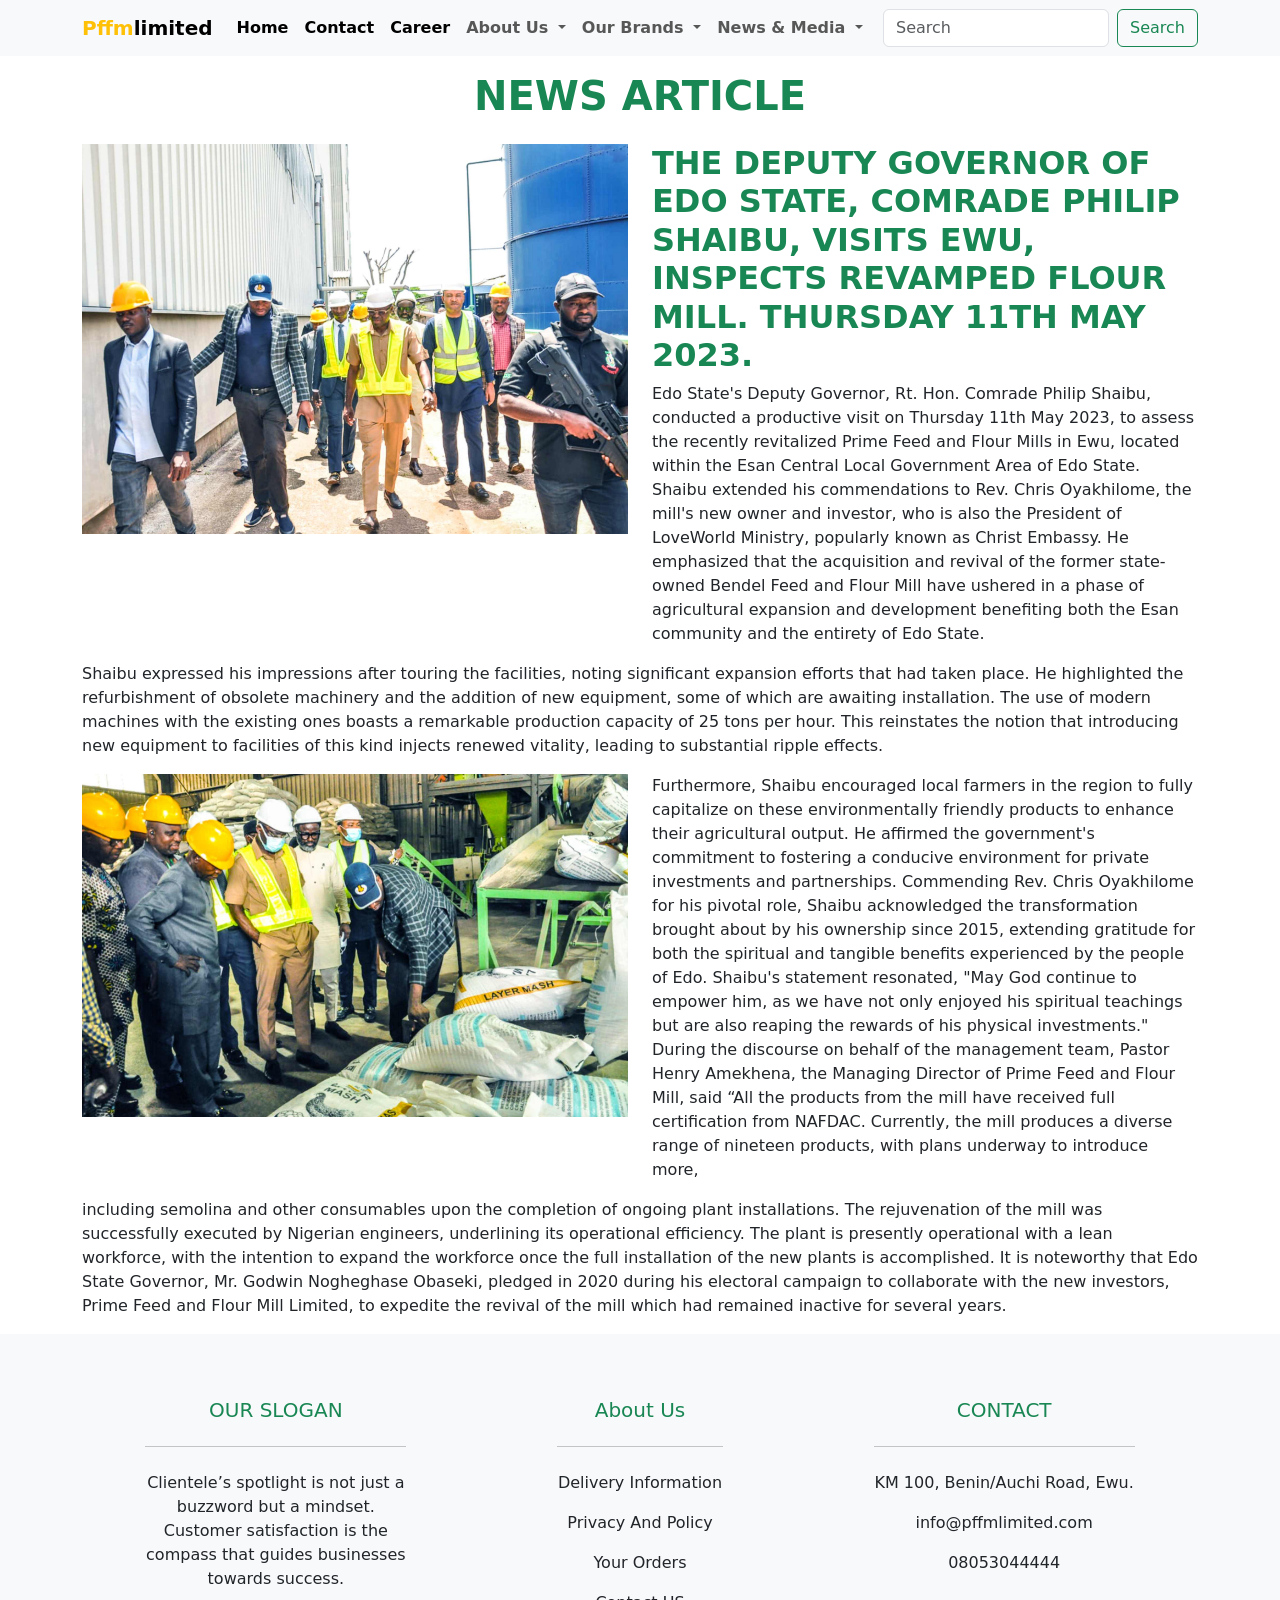
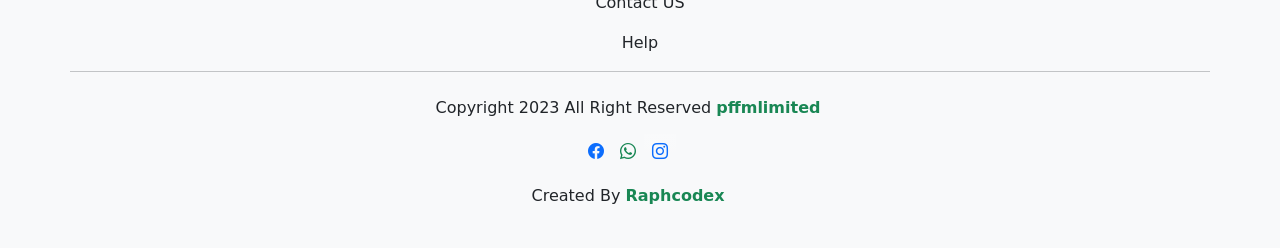
<file: news4.html>
<!DOCTYPE html>
<html lang="en">
<head>
    <meta charset="UTF-8">
    <meta name="viewport" content="width=device-width, initial-scale=1.0">
    <title>pffmlimited</title>
    <link rel="stylesheet" href="https://cdn.jsdelivr.net/npm/bootstrap-icons@1.10.5/font/bootstrap-icons.css">

    <link href="https://cdn.jsdelivr.net/npm/bootstrap@5.3.1/dist/css/bootstrap.min.css" rel="stylesheet" >

    <link rel="stylesheet" href="style.css">
    <link rel="shortcut icon" href="images/PFFM PNG FILE.png">
</head>
<body>

  <nav class="navbar navbar-expand-lg bg-body-tertiary" >
    <div class="container ">
      <a class="navbar-brand fw-bold fs-oswald" href="#"> <span class="text-warning">Pffm</span>limited</a>
      <button class="navbar-toggler" type="button" data-bs-toggle="collapse" data-bs-target="#navbarSupportedContent" aria-controls="navbarSupportedContent" aria-expanded="false" aria-label="Toggle navigation">
        <span class="navbar-toggler-icon"></span>
      </button>
      <div class="collapse navbar-collapse" id="navbarSupportedContent">
        <ul class="navbar-nav me-auto mb-2 mb-lg-0">
          <li class="nav-item">
            <a class="nav-link active fw-bold" aria-current="page" href="index.html">Home</a>
          </li>

          <li class="nav-item">
            <a class="nav-link active fw-bold" aria-current="page" href="contact.html">Contact</a>
          </li>

          <li class="nav-item">
            <a class="nav-link active fw-bold" aria-current="page" href="career.html">Career</a>
          </li>
        
          <li class="nav-item dropdown">
            <a class="nav-link dropdown-toggle fw-bold" href="#" role="button" data-bs-toggle="dropdown" aria-expanded="false">
            About Us
            </a>
            <ul class="dropdown-menu ">
              <li><a class="dropdown-item fw-bold" href="ov.html" >Our Vision And Mission</a></li>
            <!--  <li><a class="dropdown-item fw-bold" href="#" onclick="showComingSoon()">Our Values</a></li> -->

              <!--<li><a class="dropdown-item fw-bold" href="#" onclick="showComingSoon()">Leadership Team</a></li>-->

         
             
           
            </ul>
          </li>

          <li class="nav-item dropdown">
            <a class="nav-link dropdown-toggle fw-bold" href="#" role="button" data-bs-toggle="dropdown" aria-expanded="false">
            Our Brands
            </a>
            <ul class="dropdown-menu ">
              <li><a class="dropdown-item fw-bold" href="guineafeed.html">Guinea Feed</a></li>
              <li><a class="dropdown-item fw-bold" href="guineagold.html">Guinea Gold</a></li>
             
           <!--   <li><a class="dropdown-item fw-bold" href="#" onclick="showComingSoon()">Aqua Feed</a></li> -->
            </ul>
          </li>
         
          <li class="nav-item dropdown">
            <a class="nav-link dropdown-toggle fw-bold" href="#" role="button" data-bs-toggle="dropdown" aria-expanded="false">
            News & Media
            </a>
            <ul class="dropdown-menu">
              <li><a class="dropdown-item fw-bold" href="latestnews.html">Latest News</a></li>
             <!-- <li><a class="dropdown-item fw-bold" href="#">Event Gallery</a></li>-->
             
             
            </ul>
          </li>
         
         
        </ul>
         <!--Another
        <form class="d-flex" role="search">
          <input class="form-control me-2" type="search" placeholder="Search" aria-label="Search">
          <button class="btn btn-outline-success" type="submit">Search</button>
        </form>
          form-->

         <form class="d-flex" role="search" method="GET" action="search.php">
          <input class="form-control me-2" type="search" name="query" placeholder="Search" aria-label="Search">
          <button class="btn btn-outline-success" type="submit">Search</button>
      </form>
      


      </div>
    </div>
  </nav>

      <div class="container">
        <!-- Header Section -->
        <header class="text-center mt-3">
            <h1 class="text-success text-uppercase fw-bold fs-oswald">News Article</h1>
        </header>

        <!-- Content Section -->
        <section class="mt-4">
            <div class="row">
                <div class="col-md-6">
                    <img src="images/news/jpeg-optimizer_NEW FEED 13.jpg" alt="News Image" class="img-fluid">
                </div>
                <div class="col-md-6">
                    <h2 class="text-success text-uppercase fw-bold fs-oswald">The Deputy Governor of Edo State, Comrade Philip Shaibu, Visits Ewu, Inspects Revamped Flour Mill. Thursday 11th May 2023.</h2>
                    <p>
                        Edo State's Deputy Governor, Rt. Hon. Comrade Philip Shaibu, conducted a productive visit on Thursday 11th May 2023, to assess the recently revitalized Prime Feed and Flour Mills in Ewu, located within the Esan Central Local Government Area of Edo State.

                        Shaibu extended his commendations to Rev. Chris Oyakhilome, the mill's new owner and investor, who is also the President of LoveWorld Ministry, popularly known as Christ Embassy. He emphasized that the acquisition and revival of the former state-owned Bendel Feed and Flour Mill have ushered in a phase of agricultural expansion and development benefiting both the Esan community and the entirety of Edo State.
                         </p> 
                    </div>
                    <p> 
                        Shaibu expressed his impressions after touring the facilities, noting significant expansion efforts that had taken place. He highlighted the refurbishment of obsolete machinery and the addition of new equipment, some of which are awaiting installation. The use of modern machines with the existing ones boasts a remarkable production capacity of 25 tons per hour. This reinstates the notion that introducing new equipment to facilities of this kind injects renewed vitality, leading to substantial ripple effects.</p>  
                        
                        <div class="col-md-6">
                            <img src="images/news/jpeg-optimizer_NEW FEED 14.jpg" alt="News Image" class="img-fluid">
                        </div>
                        <div class="col-md-6">
                           
                            <p> 
                                Furthermore, Shaibu encouraged local farmers in the region to fully capitalize on these environmentally friendly products to enhance their agricultural output. He affirmed the government's commitment to fostering a conducive environment for private investments and partnerships. Commending Rev. Chris Oyakhilome for his pivotal role, Shaibu acknowledged the transformation brought about by his ownership since 2015, extending gratitude for both the spiritual and tangible benefits experienced by the people of Edo. Shaibu's statement resonated, "May God continue to empower him, as we have not only enjoyed his spiritual teachings but are also reaping the rewards of his physical investments."
                                During the discourse on behalf of the management team, Pastor Henry Amekhena, the Managing Director of Prime Feed and Flour Mill, said “All the products from the mill have received full certification from NAFDAC. Currently, the mill produces a diverse range of nineteen products, with plans underway to introduce more,
                        
                            </p>
                            </div>
                            <p>
                                including semolina and other consumables upon the completion of ongoing plant installations. The rejuvenation of the mill was successfully executed by Nigerian engineers,
                                underlining its operational efficiency. The plant is presently operational with a lean workforce, with the intention to expand the workforce once the full installation of the new plants is accomplished.  It is noteworthy that Edo State Governor, Mr. Godwin Nogheghase Obaseki, pledged in 2020 during his electoral campaign to collaborate with the new investors, Prime Feed and Flour Mill Limited, to expedite the revival of the mill which had remained inactive for several years. 
            
        

                                </p>  


                         
                                  
                      
                        
                       
                       
                        
                        
                      
                    <!-- Add more content here if needed -->
                </div>
              
            </div>
        </section>

    
      
        <footer class="bg-light text-dark pt-5 pb-4">
          <div class="container text-center text-md-left">
      
      
            <div class="row text-center text-md-left">
      
              <div class="col-md-3 col-lg-3 col-xl-3 mx-auto mt-3">
                <h5 class="text-uppercase mb-4 font-weight-bold text-success">Our Slogan</h5>
                <hr class="mb-4">
                <p>Clientele’s spotlight is not just a buzzword but a mindset. Customer satisfaction is the compass that guides businesses towards success.</p>
      
              </div>
      
              <div class="col-md-2 col-lg-2 col-xl-2 mx-auto mt-3">
                <h5 class="text-capitalize mb-4 font-weight-bold text-success">About Us</h5>
                <hr class="mb-4">
                <p>
                  <a href="#" class="text-dark" style="text-decoration: none;">Delivery Information</a>
                </p>
      
                <p>
                  <a href="#" class="text-dark" style="text-decoration: none;">Privacy And Policy</a>
                </p>
      
                <p>
                  <a href="#" class="text-dark" style="text-decoration: none;">Your Orders</a>
                </p>
      
                <p>
                  <a href="contact.html" class="text-dark" style="text-decoration: none;">Contact US</a>
                </p>
      
                <p>
                  <a href="#" class="text-dark" style="text-decoration: none;">Help</a>
                </p>
      
              </div>
      
             
      
              <div class="col-md-4 col-lg-3 col-xl-3 mx-auto mt-3">
                <h5 class="text-uppercase mb-4 font-weight-bold text-success">Contact</h5>
                <hr class="mb-4">
                <p>
                 <li class="fas fa-home mr-3" style="list-style: none;"></li> KM 100, Benin/Auchi Road, Ewu.
                </p>
      
                <p>
                  <li class="fas fa-envelope mr-3" style="list-style: none;" ></li>info@pffmlimited.com
                 </p>
      
                 <p>
                  <li class="fas fa-phone mr-3" style="list-style: none;"></li>08053044444
                 </p>
       
                
       
      
                
              </div>
      
              <hr class="mb-4">
              <div class="row d-flex justify-content-center">
                <div>
                  <p>
                    Copyright 2023 All Right Reserved
                    <a href="#" style="text-decoration:none;"><strong class="text-success">pffmlimited</strong></a>
                  </p>
      
                </div>
      
              </div>
      
      
      <div class="row d-flex ">
        <div class="text-center">
          <ul class="list-unstyled list-inline d-flex justify-content-center p-1">
          
      
      
      
            <li class="list-inliine-item">
      
              <a href="https://www.facebook.com/profile.php?id=100095666581663" class="bi bi-facebook text-primary text-center p-2">
              
                </a>
      
                
              </li>
      
      
            
      
              
                    
      
                            <li class="list-inliine-item">
                              <a href="https://wa.me/message/S4Q6T5JJH7W2P1" class="text-success p-2 bi bi-whatsapp"></a>
                                    </li>
      
      
      
                                    <li class="list-inliine-item">
                                      <a href="https://instagram.com/primefeedflourmill?utm_source=qr&igshid=MzNlNGNkZWQ4Mg%3D%3D" class="text bi bi-instagram p-2 bg-gradient"    style="background: linear-gradient(to bottom, #833ab4, #fd1d1d, #fcb045); height: 100px;" ></a>
                                            </li>
      
      
             </ul>
        </div>
        <p>Created By <a href="https://wa.me/2347036953424" style="text-decoration: none;" class="fs-7 fw-bold fs-oswald text-success">Raphcodex</a> </strong></p>
      </div>
              
      
            </div>
      
          </div>
      
        </footer>
      

     
  




  
    
    <script src="https://cdn.jsdelivr.net/npm/bootstrap@5.3.1/dist/js/bootstrap.bundle.min.js" ></script>
</body>
</html>
</file>
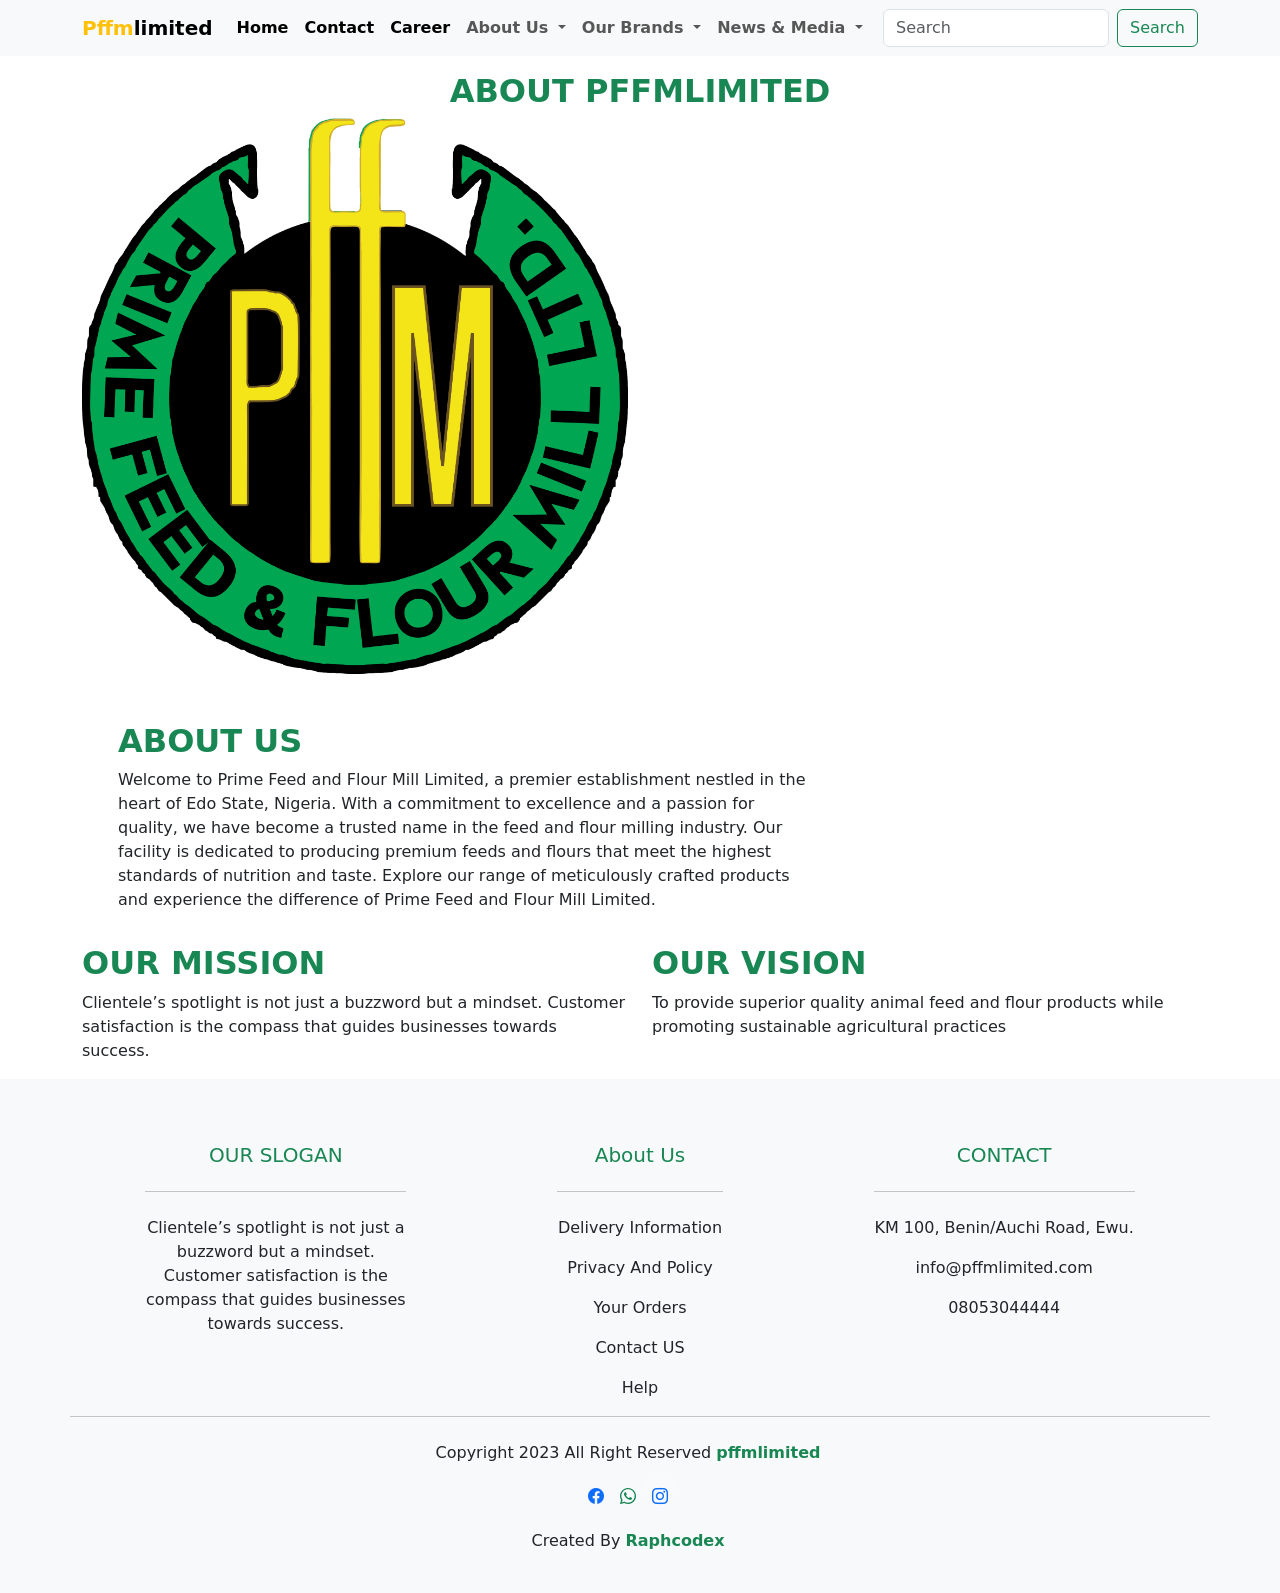
<file: ov.html>
<!DOCTYPE html>
<html lang="en">
<head>
    <meta charset="UTF-8">
    <meta name="viewport" content="width=device-width, initial-scale=1.0">
    <title>pffmlimited</title>
    <link rel="stylesheet" href="https://cdn.jsdelivr.net/npm/bootstrap-icons@1.10.5/font/bootstrap-icons.css">

    <link href="https://cdn.jsdelivr.net/npm/bootstrap@5.3.1/dist/css/bootstrap.min.css" rel="stylesheet" >

    <link rel="stylesheet" href="style.css">
    <link rel="shortcut icon" href="images/PFFM PNG FILE.png">
</head>
<body>

  <nav class="navbar navbar-expand-lg bg-body-tertiary" >
    <div class="container ">
      <a class="navbar-brand fw-bold fs-oswald" href="#"> <span class="text-warning">Pffm</span>limited</a>
      <button class="navbar-toggler" type="button" data-bs-toggle="collapse" data-bs-target="#navbarSupportedContent" aria-controls="navbarSupportedContent" aria-expanded="false" aria-label="Toggle navigation">
        <span class="navbar-toggler-icon"></span>
      </button>
      <div class="collapse navbar-collapse" id="navbarSupportedContent">
        <ul class="navbar-nav me-auto mb-2 mb-lg-0">
          <li class="nav-item">
            <a class="nav-link active fw-bold" aria-current="page" href="index.html">Home</a>
          </li>

          <li class="nav-item">
            <a class="nav-link active fw-bold" aria-current="page" href="contact.html">Contact</a>
          </li>

          <li class="nav-item">
            <a class="nav-link active fw-bold" aria-current="page" href="career.html">Career</a>
          </li>
        
          <li class="nav-item dropdown">
            <a class="nav-link dropdown-toggle fw-bold" href="#" role="button" data-bs-toggle="dropdown" aria-expanded="false">
            About Us
            </a>
            <ul class="dropdown-menu ">
              <li><a class="dropdown-item fw-bold" href="ov.html" >Our Vision And Mission</a></li>
            <!--  <li><a class="dropdown-item fw-bold" href="#" onclick="showComingSoon()">Our Values</a></li> -->

              <!--<li><a class="dropdown-item fw-bold" href="#" onclick="showComingSoon()">Leadership Team</a></li>-->

         
             
           
            </ul>
          </li>

          <li class="nav-item dropdown">
            <a class="nav-link dropdown-toggle fw-bold" href="#" role="button" data-bs-toggle="dropdown" aria-expanded="false">
            Our Brands
            </a>
            <ul class="dropdown-menu ">
              <li><a class="dropdown-item fw-bold" href="guineafeed.html">Guinea Feed</a></li>
              <li><a class="dropdown-item fw-bold" href="guineagold.html">Guinea Gold</a></li>
             
           <!--   <li><a class="dropdown-item fw-bold" href="#" onclick="showComingSoon()">Aqua Feed</a></li> -->
            </ul>
          </li>
         
          <li class="nav-item dropdown">
            <a class="nav-link dropdown-toggle fw-bold" href="#" role="button" data-bs-toggle="dropdown" aria-expanded="false">
            News & Media
            </a>
            <ul class="dropdown-menu">
              <li><a class="dropdown-item fw-bold" href="latestnews.html">Latest News</a></li>
             <!-- <li><a class="dropdown-item fw-bold" href="#">Event Gallery</a></li>-->
             
             
            </ul>
          </li>
         
         
        </ul>
         <!--Another
        <form class="d-flex" role="search">
          <input class="form-control me-2" type="search" placeholder="Search" aria-label="Search">
          <button class="btn btn-outline-success" type="submit">Search</button>
        </form>
          form-->

         <form class="d-flex" role="search" method="GET" action="search.php">
          <input class="form-control me-2" type="search" name="query" placeholder="Search" aria-label="Search">
          <button class="btn btn-outline-success" type="submit">Search</button>
      </form>
      


      </div>
    </div>
  </nav>


     
      <!--about section-->
<section id="about" class="about section-padding">
    <div class="container">
        <div class="row">
          <h2 class="text-center mt-3 text-success text-uppercase fw-bold fs-oswald" >About Pffmlimited</h2>
          <img src="images/PFFM PNG FILE.png" alt=""  class="img-fluid w-50 w-md-100 h-5" >

         
        

                 <div class="col-lg-8 col-nd-12 col-12 ps-lg-5 mt-md-5">
                    <div class="about-text">
                        <h2 class="text-success text-uppercase fw-bold fs-oswald">About Us</h2>
                        <p>Welcome to Prime Feed and Flour Mill Limited, a premier establishment nestled in the heart of Edo State, Nigeria. With a commitment to excellence and a passion for quality, we have become a trusted name in the feed and flour milling industry. Our facility is dedicated to producing premium feeds and flours that meet the highest standards of nutrition and taste. Explore our range of meticulously crafted products and experience the difference of Prime Feed and Flour Mill Limited.
                    </p>
                
                    </div>
                 </div>
        </div>
    </div>
</section>

<div class="container">
  <div class="row mt-3">
      <div class="col-md-6 ">
        <h2 class="text-success text-uppercase fw-bold fs-oswald">Our Mission</h2>
          <p>
            Clientele’s spotlight is not just a buzzword but a mindset. Customer satisfaction is the compass that guides businesses towards success.</p>
      </div>
      <div class="col-md-6 right-float">
        <h2 class="text-success text-uppercase fw-bold fs-oswald">Our Vision</h2>
          <p>To provide superior quality animal feed and flour products while promoting sustainable agricultural practices</p>
      </div>
  </div>
</div>


<footer class="bg-light text-dark pt-5 pb-4">
  <div class="container text-center text-md-left">


    <div class="row text-center text-md-left">

      <div class="col-md-3 col-lg-3 col-xl-3 mx-auto mt-3">
        <h5 class="text-uppercase mb-4 font-weight-bold text-success">Our Slogan</h5>
        <hr class="mb-4">
        <p>Clientele’s spotlight is not just a buzzword but a mindset. Customer satisfaction is the compass that guides businesses towards success.</p>

      </div>

      <div class="col-md-2 col-lg-2 col-xl-2 mx-auto mt-3">
        <h5 class="text-capitalize mb-4 font-weight-bold text-success">About Us</h5>
        <hr class="mb-4">
        <p>
          <a href="#" class="text-dark" style="text-decoration: none;">Delivery Information</a>
        </p>

        <p>
          <a href="#" class="text-dark" style="text-decoration: none;">Privacy And Policy</a>
        </p>

        <p>
          <a href="#" class="text-dark" style="text-decoration: none;">Your Orders</a>
        </p>

        <p>
          <a href="contact.html" class="text-dark" style="text-decoration: none;">Contact US</a>
        </p>

        <p>
          <a href="#" class="text-dark" style="text-decoration: none;">Help</a>
        </p>

      </div>

     

      <div class="col-md-4 col-lg-3 col-xl-3 mx-auto mt-3">
        <h5 class="text-uppercase mb-4 font-weight-bold text-success">Contact</h5>
        <hr class="mb-4">
        <p>
         <li class="fas fa-home mr-3" style="list-style: none;"></li> KM 100, Benin/Auchi Road, Ewu.
        </p>

        <p>
          <li class="fas fa-envelope mr-3" style="list-style: none;" ></li>info@pffmlimited.com
         </p>

         <p>
          <li class="fas fa-phone mr-3" style="list-style: none;"></li>08053044444
         </p>

        


        
      </div>

      <hr class="mb-4">
      <div class="row d-flex justify-content-center">
        <div>
          <p>
            Copyright 2023 All Right Reserved
            <a href="#" style="text-decoration:none;"><strong class="text-success">pffmlimited</strong></a>
          </p>

        </div>

      </div>


<div class="row d-flex ">
<div class="text-center">
  <ul class="list-unstyled list-inline d-flex justify-content-center p-1">
  



    <li class="list-inliine-item">

      <a href="https://www.facebook.com/profile.php?id=100095666581663" class="bi bi-facebook text-primary text-center p-2">
      
        </a>

        
      </li>


    

      
            

                    <li class="list-inliine-item">
                      <a href="https://wa.me/message/S4Q6T5JJH7W2P1" class="text-success p-2 bi bi-whatsapp"></a>
                            </li>



                            <li class="list-inliine-item">
                              <a href="https://instagram.com/primefeedflourmill?utm_source=qr&igshid=MzNlNGNkZWQ4Mg%3D%3D" class="text bi bi-instagram p-2 bg-gradient"    style="background: linear-gradient(to bottom, #833ab4, #fd1d1d, #fcb045); height: 100px;" ></a>
                                    </li>


     </ul>
</div>
<p>Created By <a href="https://wa.me/2347036953424" style="text-decoration: none;" class="fs-7 fw-bold fs-oswald text-success">Raphcodex</a> </strong></p>
</div>
      

    </div>

  </div>

</footer>


<!--services section-->
   
  
    
    <script src="https://cdn.jsdelivr.net/npm/bootstrap@5.3.1/dist/js/bootstrap.bundle.min.js" ></script>
</body>
</html>
</file>
<file: style.css>
#about {
    position: relative;
    overflow: hidden;
  }
  
#id {
 height: 20px;
}

/*Newsletter*/
form {
  display: flex;
}

.form input{
  border: 0;
  outline: none;
  padding: 10px 20px;
  height: 70px;
  width: 400px;
  font-size: 16px;
}

.form button {
  background: #fff;
  border: none;
  outline: none;
  height: 70px;
  width: 100px;
  cursor: pointer;
}

.span{
  color: #61b752;
  margin-top: 10px;
  display: block;
}


/*updated code og the proceduaral excellence*/

.video-container {
  position: relative;
  width: 100%;
  height: 100vh;
  overflow: hidden;
}


.video-container::before {
  content: "";
  position: absolute;
  top: 0;
  left: 0;
  width: 100%;
  height: 100%;
 
  z-index: 0; /* Gradient is below the text but above the video */
}

.video-container video {
  position: absolute;
  top: 50%;
  left: 50%;
  width: 100%;
  height: 100%;
  object-fit: cover;
  transform: translate(-50%, -50%);
  z-index: -1; /* Send video to the background */
  background-image: linear-gradient(rgba(0,0,0,0.8),rgba(0,0,0,0.8)),;
}

.centered-text {
  position: relative;
  z-index: 1; /* Bring text to the foreground */
}











  /*career*/

  .bbd {
    background-color: #fbfbfb;
    }
    @media (min-width: 991.98px) {
    main {
    padding-left: 240px;
    }
    }
    
    /* Sidebar */
    .sidebar {
    position: fixed;
    top: 0;
    bottom: 0;
    left: 0;
    padding: 58px 0 0; /* Height of navbar */
    box-shadow: 0 2px 5px 0 rgb(0 0 0 / 5%), 0 2px 10px 0 rgb(0 0 0 / 5%);
    width: 240px;
    z-index: 600;
    }
    
    @media (max-width: 991.98px) {
    .sidebar {
    width: 100%;
    }
    }


    .sidebar .active {
    border-radius: 5px;
    box-shadow: 0 2px 5px 0 rgb(0 0 0 / 16%), 0 2px 10px 0 rgb(0 0 0 / 12%);
    }
    
    .sidebar-sticky {
    position: relative;
    top: 0;
    height: calc(100vh - 48px);
    padding-top: 0.5rem;
    overflow-x: hidden;
    overflow-y: auto; /* Scrollable contents if viewport is shorter than content. */
    }


    /* product*/

  #btnn:hover {
background-color: red;
    }

 @media (max-width: 390px) {

  .video-container{
    height: 40vh;

  }

  .carousel .carousel-inner img {
    height: 35vh;
  }


.form input{
  
  padding: 5px 10px;
  height: 70px;
  width: 50%;
  font-size: 16px;
}





  
 }
</file>
